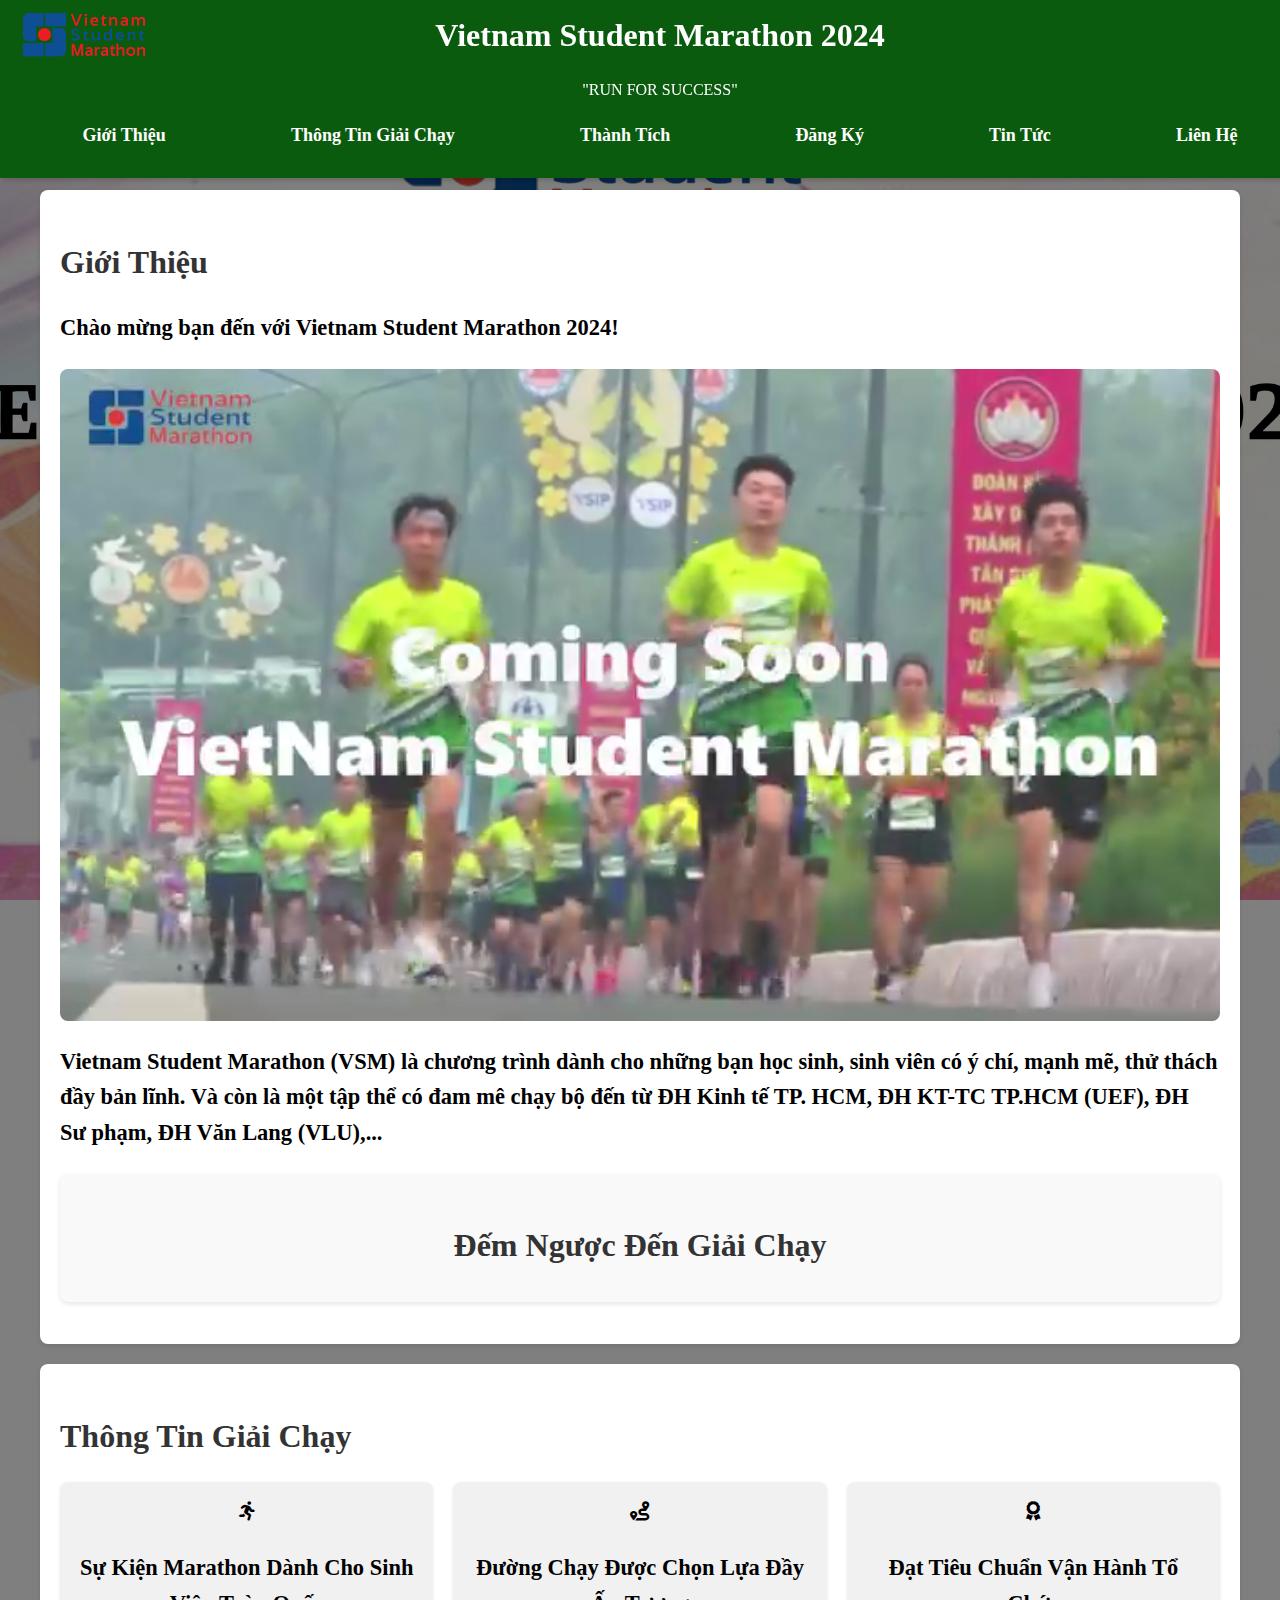
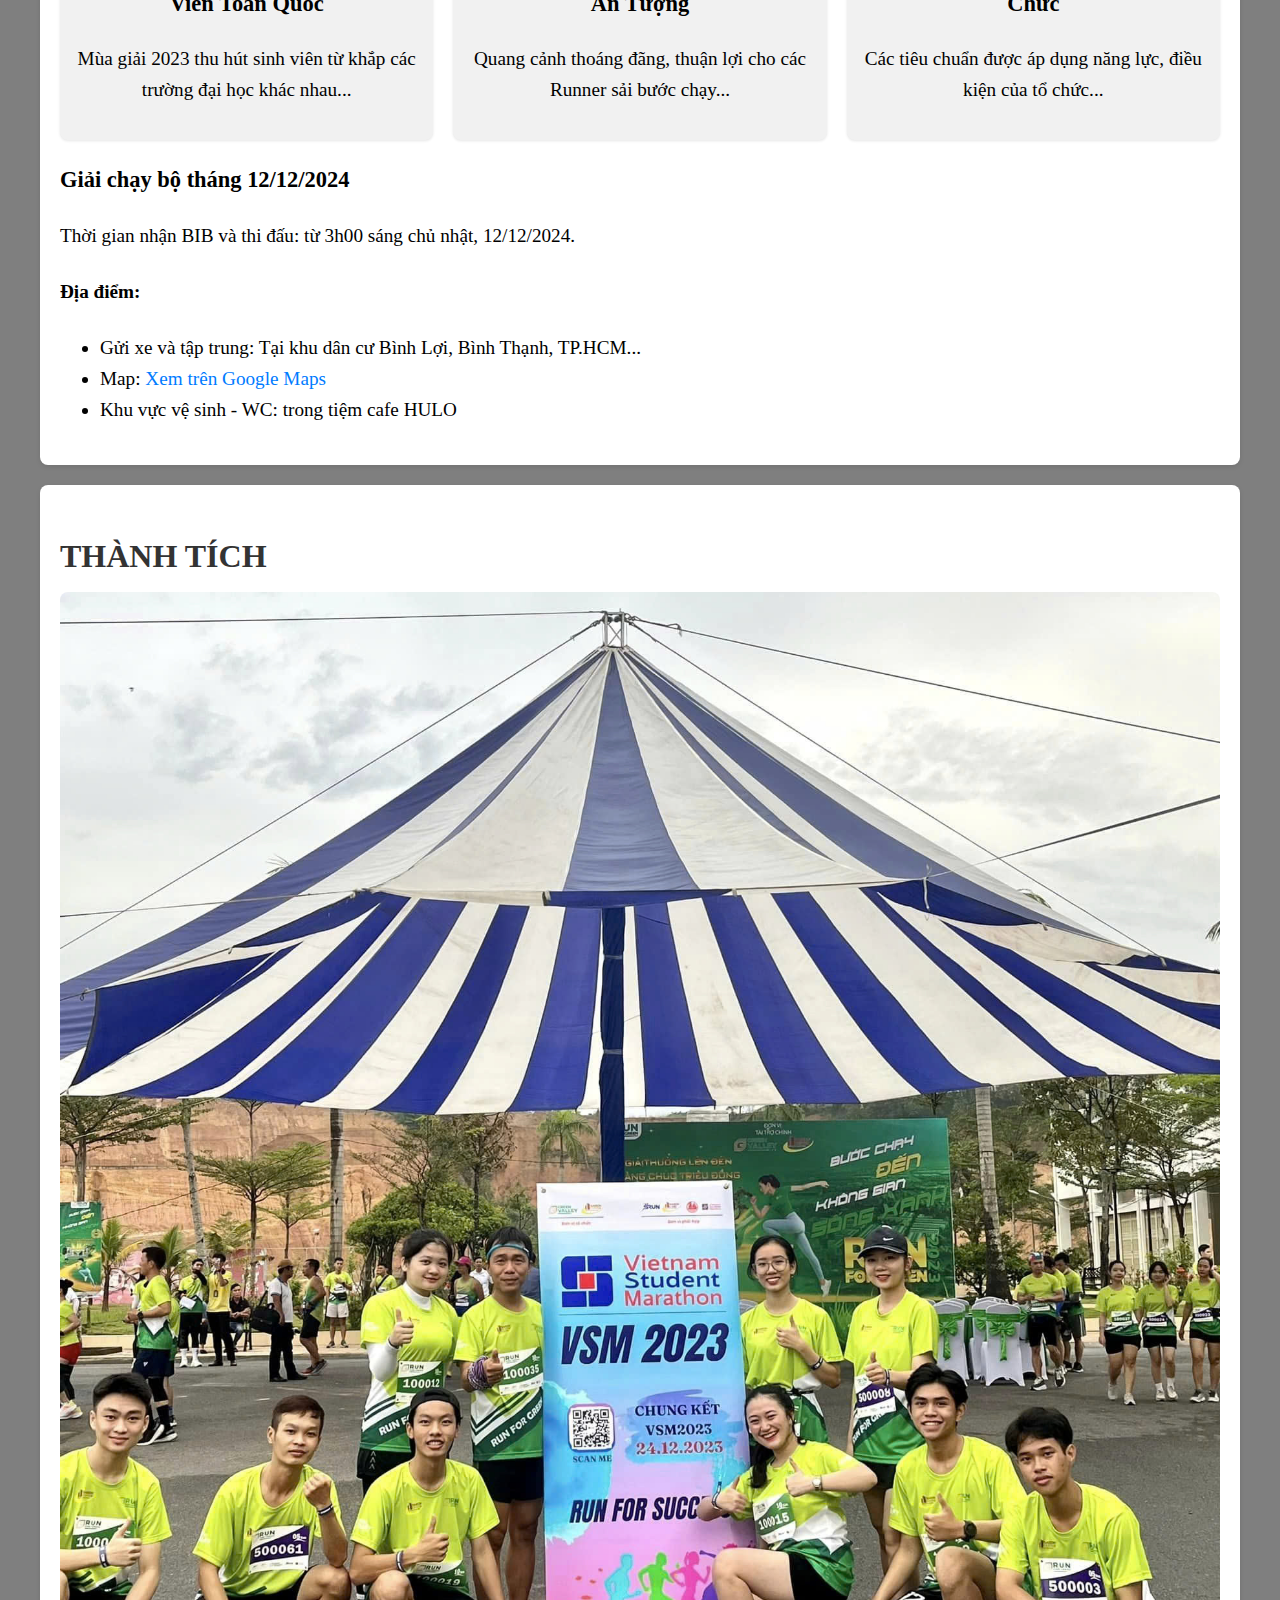
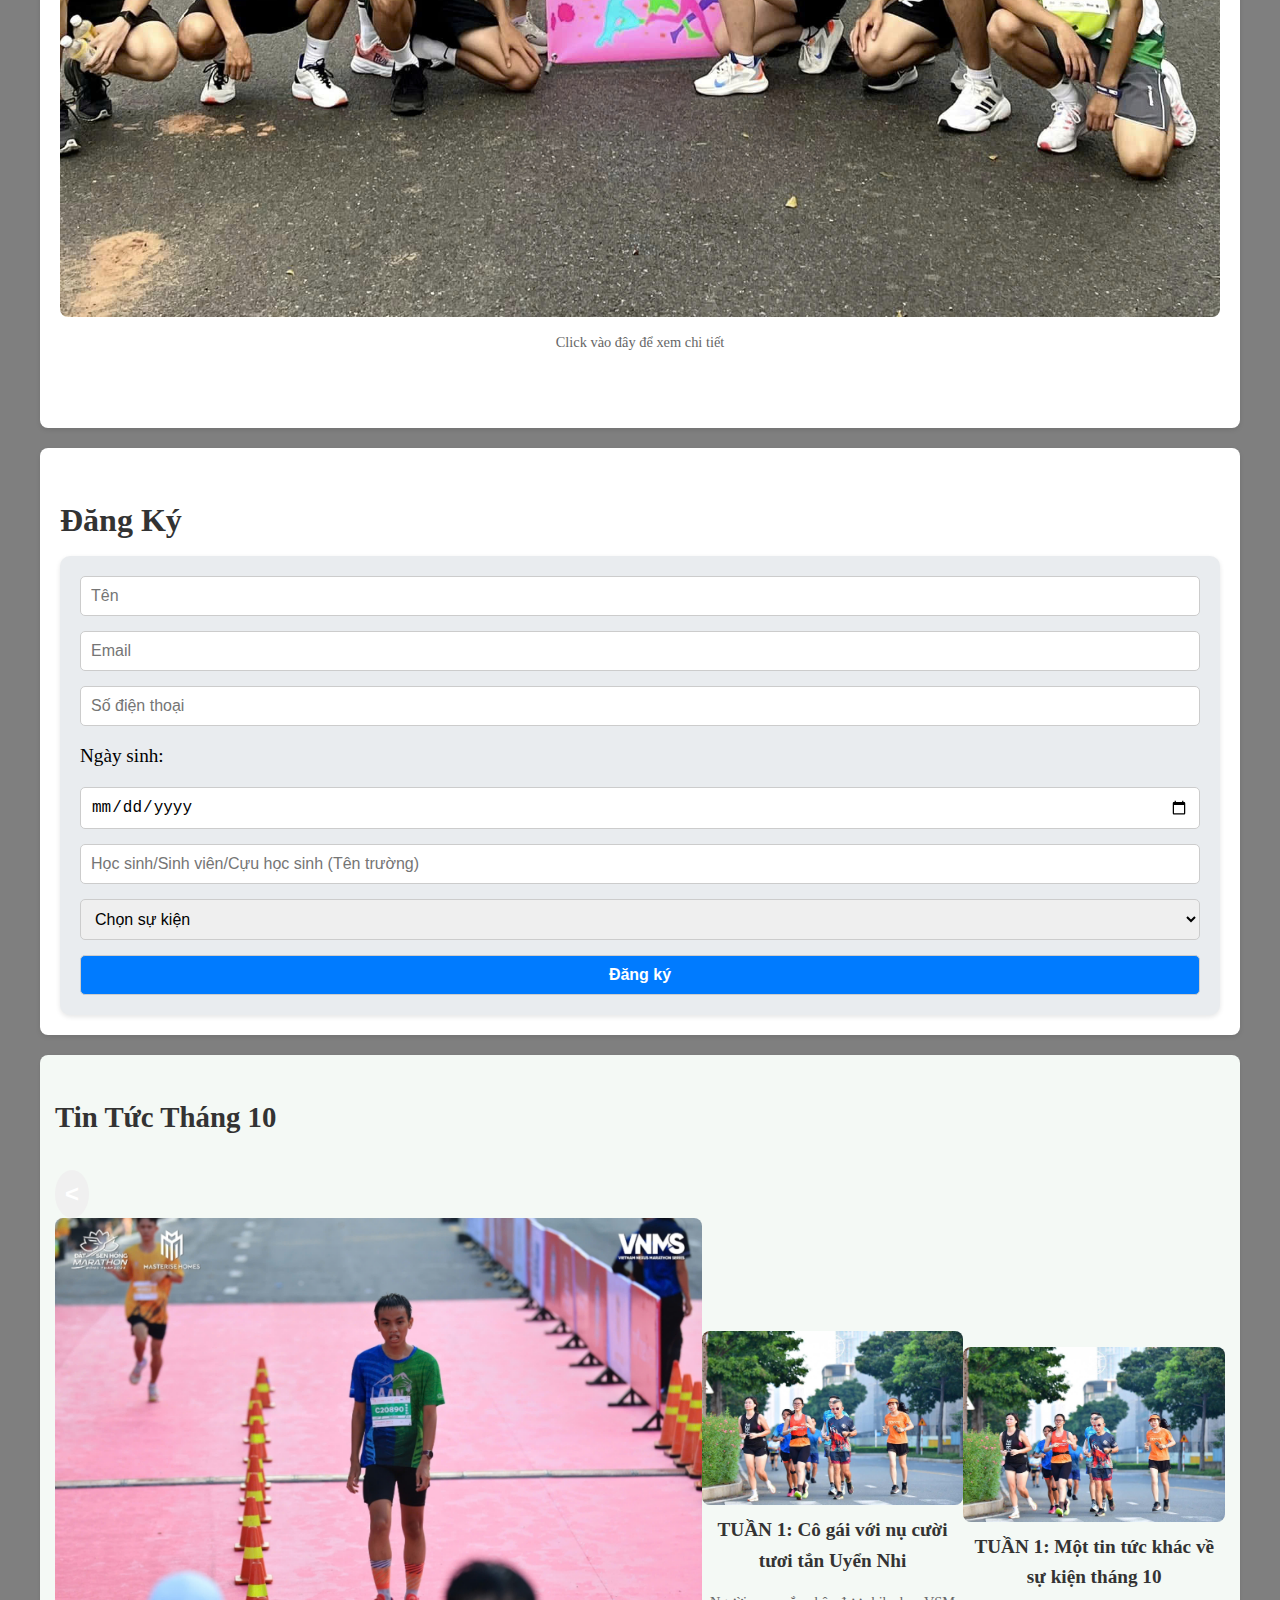
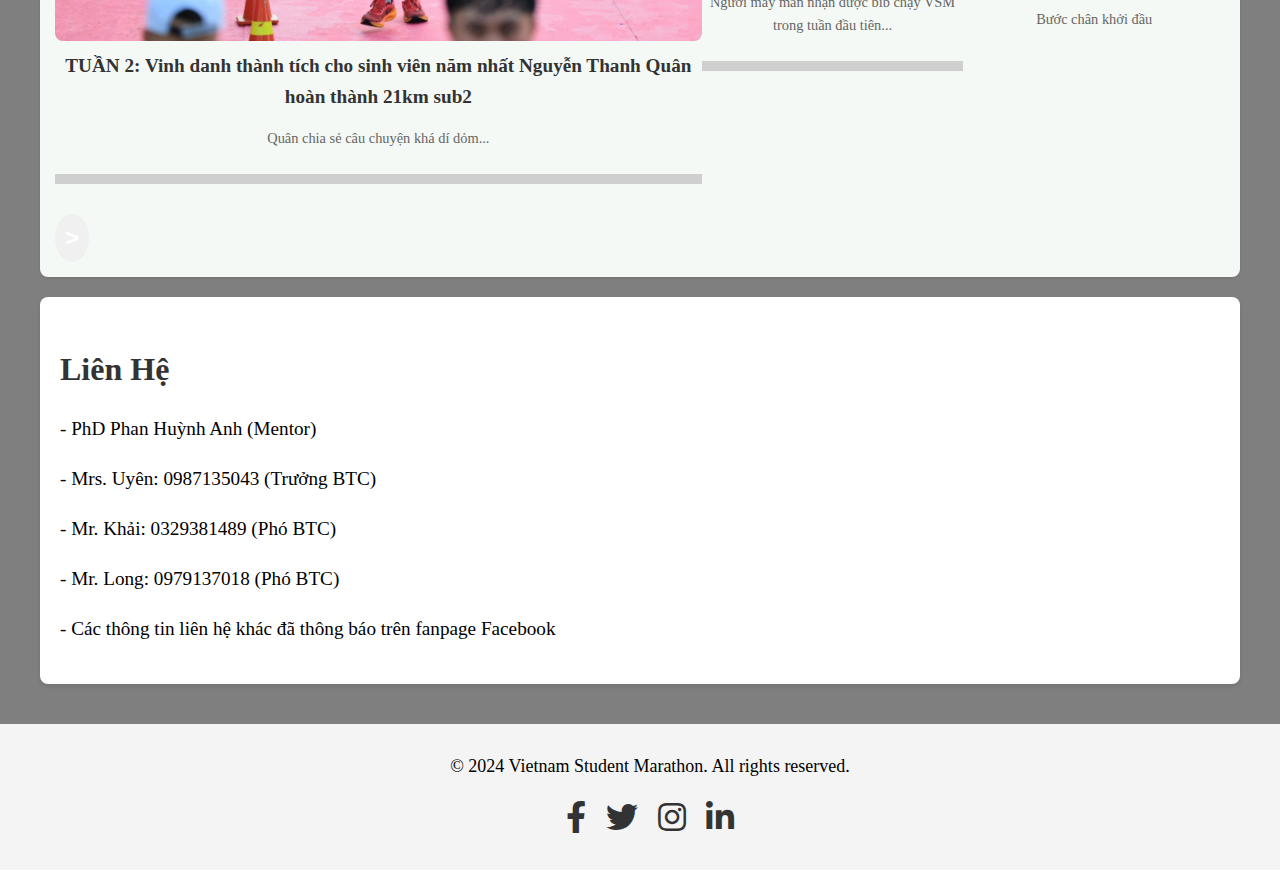
<file: index.html>
<!DOCTYPE html>
<html lang="vi">
<head>
    <meta charset="UTF-8">
    <meta name="viewport" content="width=device-width, initial-scale=1.0">
    <link rel="stylesheet" href="styles.css">
    <link rel="stylesheet" href="https://cdnjs.cloudflare.com/ajax/libs/font-awesome/6.0.0-beta3/css/all.min.css">
    <link rel="stylesheet" href="https://cdnjs.cloudflare.com/ajax/libs/font-awesome/5.15.4/css/all.min.css">
    <title>Vietnam Student Marathon 2024</title>
</head>     
<body>
    <!-- Header -->
    <header>
        <div class="header-content">
            <img src="Images/Logo VSM_No Background (1).png" alt="VSM Logo" class="logo" onclick="window.location.href='#gioi-thieu'">
            <div class="title-content">
                <h1>Vietnam Student Marathon 2024</h1>
                <p>"RUN FOR SUCCESS"</p>
            </div>
        </div>
    
        <nav>
            <ul>
                <li><a href="#gioi-thieu">Giới Thiệu</a></li>
                <li><a href="#thong-tin">Thông Tin Giải Chạy</a></li>
                <li><a href="#thanh-tich">Thành Tích</a></li>
                <li><a href="#dang-ky">Đăng Ký</a></li>
                <li><a href="#tin-tuc">Tin Tức</a></li>
                <li><a href="#lien-he">Liên Hệ</a></li>
            </ul>
        </nav>
    </header>

    <!-- Main Content -->
    <main>
        <!-- Giới Thiệu Section -->
        <section id="gioi-thieu">
            <h2>Giới Thiệu</h2>
            <h3>Chào mừng bạn đến với Vietnam Student Marathon 2024!</p>
            <!-- Video Section -->
            <div class="video-container">
                <h4>Demo Video</h3>
                <video class="intro-video" controls autoplay muted loop>
                    <source src="Images/VSM 2023.mp4" type="video/mp4">
                    Your browser does not support the video tag.
                </video>
            </div>
            <p>Vietnam Student Marathon (VSM) là chương trình dành cho những bạn học sinh, sinh viên có ý chí, mạnh mẽ, thử thách đầy bản lĩnh. Và còn là một tập thể có đam mê chạy bộ đến từ ĐH Kinh tế TP. HCM, ĐH KT-TC TP.HCM (UEF), ĐH Sư phạm, ĐH Văn Lang (VLU),...</p>

            <!-- Đếm Ngược Section -->
            <section id="dem-ngược">
                <h2>Đếm Ngược Đến Giải Chạy</h2>
                <div id="countdown" style="font-size: 24px; font-weight: bold;"></div>
            </section>
        </section>

        <!-- Thông Tin Giải Chạy Section -->
        <section id="thong-tin">
            <h2>Thông Tin Giải Chạy</h2>
            <div class="columns">
                <div class="column">
                    <i class="fas fa-running"></i>
                    <h3>Sự Kiện Marathon Dành Cho Sinh Viên Toàn Quốc</h3>
                    <p>Mùa giải 2023 thu hút sinh viên từ khắp các trường đại học khác nhau...</p>
                </div>
                <div class="column">
                    <i class="fas fa-route"></i>
                    <h3>Đường Chạy Được Chọn Lựa Đầy Ấn Tượng</h3>
                    <p>Quang cảnh thoáng đãng, thuận lợi cho các Runner sải bước chạy...</p>
                </div>
                <div class="column">
                    <i class="fas fa-award"></i>
                    <h3>Đạt Tiêu Chuẩn Vận Hành Tổ Chức</h3>
                    <p>Các tiêu chuẩn được áp dụng năng lực, điều kiện của tổ chức...</p>
                </div>
            </div>
            <h3>Giải chạy bộ tháng 12/12/2024</h3>
            <p>Thời gian nhận BIB và thi đấu: từ 3h00 sáng chủ nhật, 12/12/2024.</p>
            <h4>Địa điểm:</h4>
            <ul>
                <li>Gửi xe và tập trung: Tại khu dân cư Bình Lợi, Bình Thạnh, TP.HCM...</li>
                <li>Map: <a href="https://maps.app.goo.gl/hHY79DLJFryxRdkB9" target="_blank">Xem trên Google Maps</a></li>
                <li>Khu vực vệ sinh - WC: trong tiệm cafe HULO</li>
            </ul>
        </section>

        <!-- Thành Tích Section -->
        <section id="thanh-tich">
            <h2>THÀNH TÍCH</h2>
            <div class="news-container">
                <div class="news-item">
                    <a href="thanhtich.html" target="_blank">
                        <img src="Images/giải vsm khởi động.jpg" alt="Uyên Lã chạy cùng chị Nhi">
                        <p>Click vào đây để xem chi tiết</p>
                    </a>
                </div>
            </div>
        </section>

        <!-- Đăng Ký Section -->
        <section id="dang-ky">
            <h2>Đăng Ký</h2>
            <form id="registration-form" method="POST" action="submit_registration.php">
                <input type="text" id="name" placeholder="Tên" required>
                <input type="email" id="email" placeholder="Email" required>
                <input type="text" id="phone" placeholder="Số điện thoại" required>
                <label for="birthdate">Ngày sinh:</label>
                <input type="date" id="birthdate" required>
                <input type="text" id="school" placeholder="Học sinh/Sinh viên/Cựu học sinh (Tên trường)" required>
                <select id="event" required>
                    <option value="">Chọn sự kiện</option>
                    <option value="Giải chạy bộ sinh viên 12/12/2024">Giải chạy bộ sinh viên 12/12/2024</option>
                </select>
                <button type="submit" aria-label="Gửi đăng ký">Đăng ký</button>

            </form>
        </section>
<!--Tin tức -->
        <section id="tin-tuc">
            <h2>Tin Tức Tháng 10</h2>
            <div class="news-container">
                <button class="arrow left-arrow" id="left-arrow">&lt;</button> <!-- Left Arrow -->
                <div class="news-carousel">
                    <div class="news-item">
                        <a href="Tin 2.html" target="_blank">
                            <img src="Images/Em Quân hoàn thành 21km sub2.jpg" alt="Hình ảnh thử nghiệm">
                            <h3>TUẦN 2: Vinh danh thành tích cho sinh viên năm nhất Nguyễn Thanh Quân hoàn thành 21km sub2</h3>
                            <p>Quân chia sẻ câu chuyện khá dí dỏm...</p>
                        </a>
                    </div>
                    <div class="news-item">
                        <a href="Tin 1.html" target="_blank">
                            <img src="Images/Chị Nhi chạy cùng Uyên Lã.jpg" alt="Uyên Lã chạy cùng chị Nhi">
                            <h3>TUẦN 1: Cô gái với nụ cười tươi tắn Uyển Nhi</h3>
                            <p>Người may mắn nhận được bib chạy VSM trong tuần đầu tiên...</p>
                        </a>
                    </div>
                    <div class="news-item">
                        <a href="Tin 1 .html" target="_blank">
                            <img src="Images/Chị Nhi chạy cùng Uyên Lã.jpg" alt="Uyên Lã chạy cùng chị Nhi">
                            <h3>TUẦN 1: Một tin tức khác về sự kiện tháng 10</h3>
                            <p>Bước chân khởi đầu</p>
                        </a>
                    </div>
                </div>
                <button class="arrow right-arrow" id="right-arrow">&gt;</button> <!-- Right Arrow -->
            </div>
        </section>
        




        <!-- Liên Hệ Section -->
        <section id="lien-he">
            <h2>Liên Hệ</h2>
            <p>- PhD Phan Huỳnh Anh (Mentor)</p>
            <p>- Mrs. Uyên: 0987135043 (Trưởng BTC)</p>
            <p>- Mr. Khải: 0329381489 (Phó BTC)</p>
            <p>- Mr. Long: 0979137018 (Phó BTC)</p>
            <p>- Các thông tin liên hệ khác đã thông báo trên fanpage Facebook</p>
        </section>
    </main>

    <!-- Footer -->
    <footer>
        <p>&copy; 2024 Vietnam Student Marathon. All rights reserved.</p>
        <div class="social">
            <a href="https://web.facebook.com/vietnamstudentmarathon" target="_blank"><i class="fab fa-facebook-f"></i></a>
            <a href="https://x.com/home" target="_blank"><i class="fab fa-twitter"></i></a>
            <a href="https://instagram.com" target="_blank"><i class="fab fa-instagram"></i></a>
            <a href="https://linkedin.com" target="_blank"><i class="fab fa-linkedin-in"></i></a>
        </div>
        
    </footer>

    <script>
        // Đoạn mã JavaScript cho tính năng sticky của header
        window.onscroll = function() {stickyHeader()};

        var header = document.querySelector("header");
        var sticky = header.offsetTop;

        function stickyHeader() {
            if (window.pageYOffset > sticky) {
                header.classList.add("sticky");
            } else {
                header.classList.remove("sticky");
            }
        }

        // Countdown timer
        var countdownDate = new Date("December 12, 2024 03:00:00").getTime();

        var countdownFunction = setInterval(function() {
            var now = new Date().getTime();
            var timeleft = countdownDate - now;

            var days = Math.floor(timeleft / (1000 * 60 * 60 * 24));
            var hours = Math.floor((timeleft % (1000 * 60 * 60 * 24)) / (1000 * 60 * 60));
            var minutes = Math.floor((timeleft % (1000 * 60 * 60)) / (1000 * 60));
            var seconds = Math.floor((timeleft % (1000 * 60)) / 1000);

            document.getElementById("countdown").innerHTML = days + " ngày " + hours + " giờ " 
            + minutes + " phút " + seconds + " giây ";

            if (timeleft < 0) {
                clearInterval(countdownFunction);
                document.getElementById("countdown").innerHTML = "Hết giờ";
            }
        }, 1000);
        let currentIndex = 0;
const slides = document.querySelectorAll('.carousel-slide');
const totalSlides = slides.length;

function showSlide(index) {
    slides.forEach((slide, i) => {
        slide.classList.toggle('active', i === index);
    });
}

document.querySelector('.carousel-button.left').addEventListener('click', () => {
    currentIndex = (currentIndex === 0) ? totalSlides - 1 : currentIndex - 1;
    showSlide(currentIndex);
});

document.querySelector('.carousel-button.right').addEventListener('click', () => {
    currentIndex = (currentIndex === totalSlides - 1) ? 0 : currentIndex + 1;
    showSlide(currentIndex);
});

    </script>
</body>
</html>
</file>
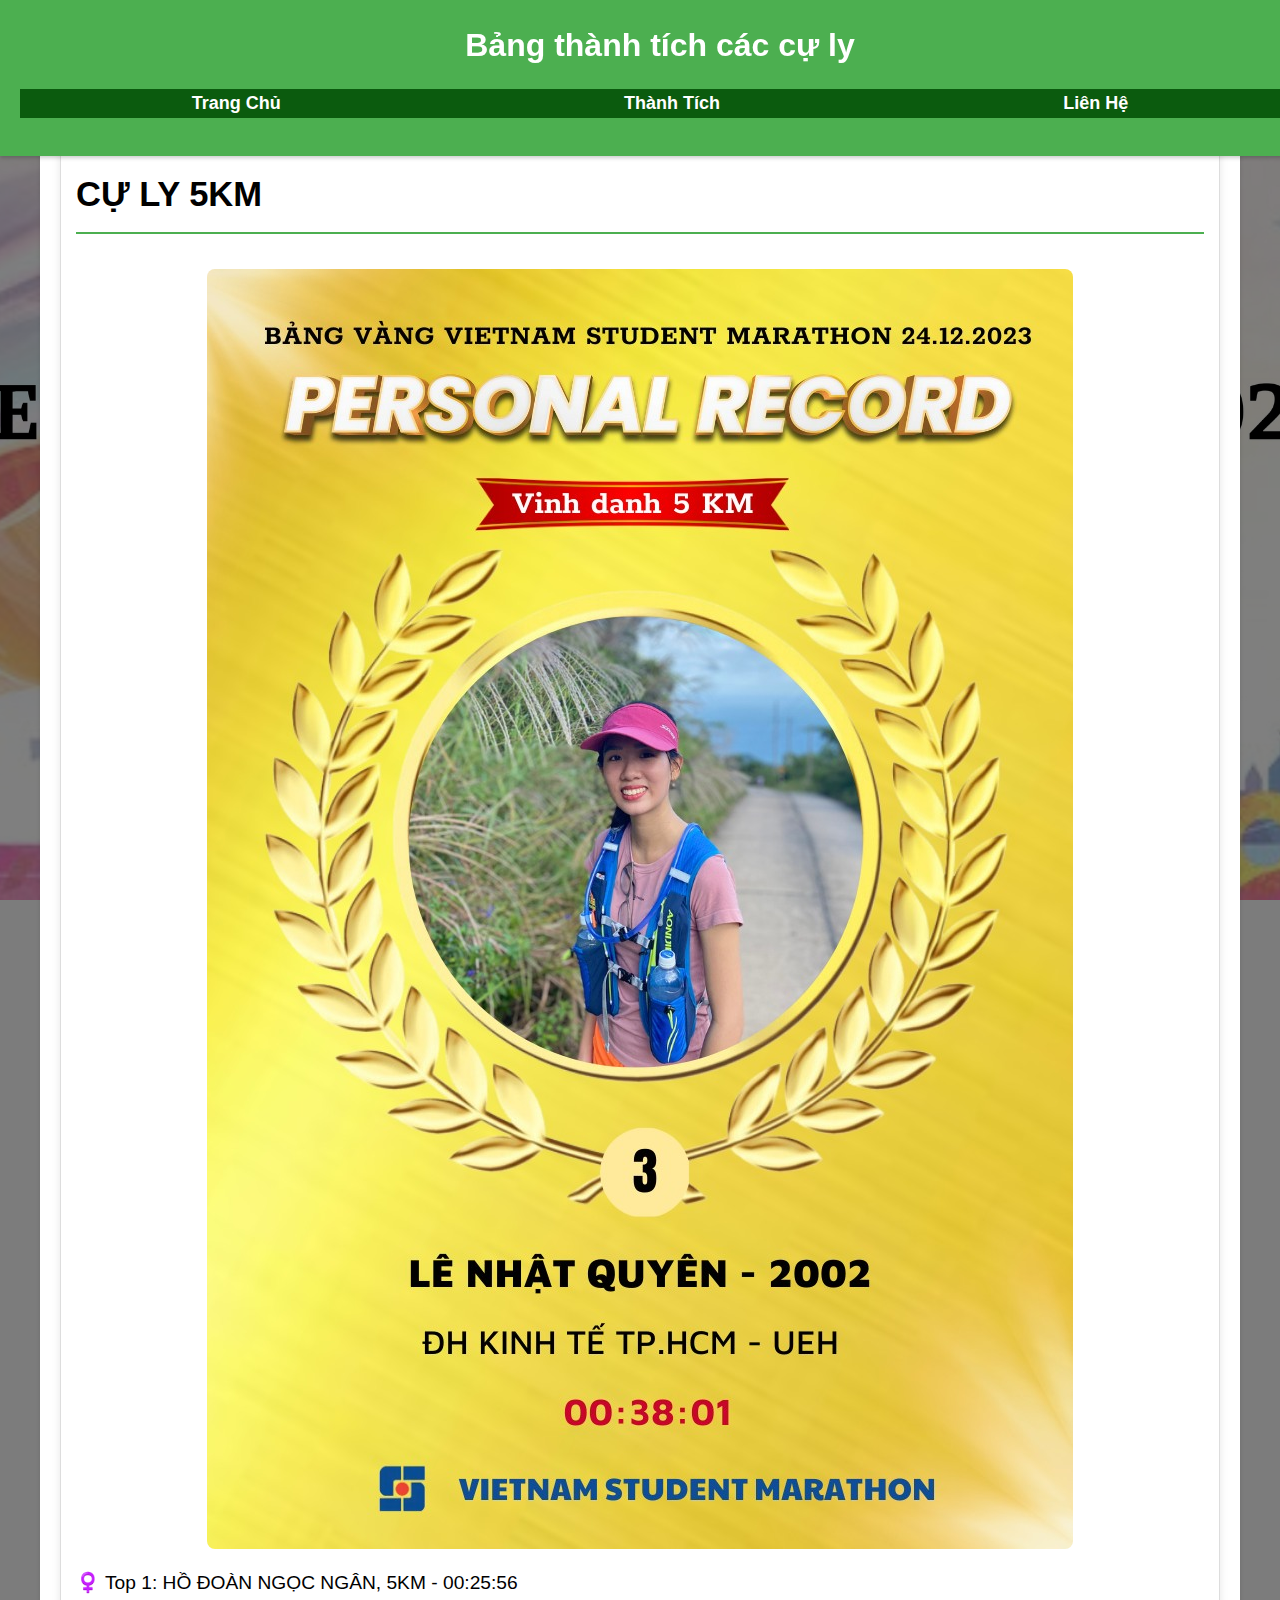
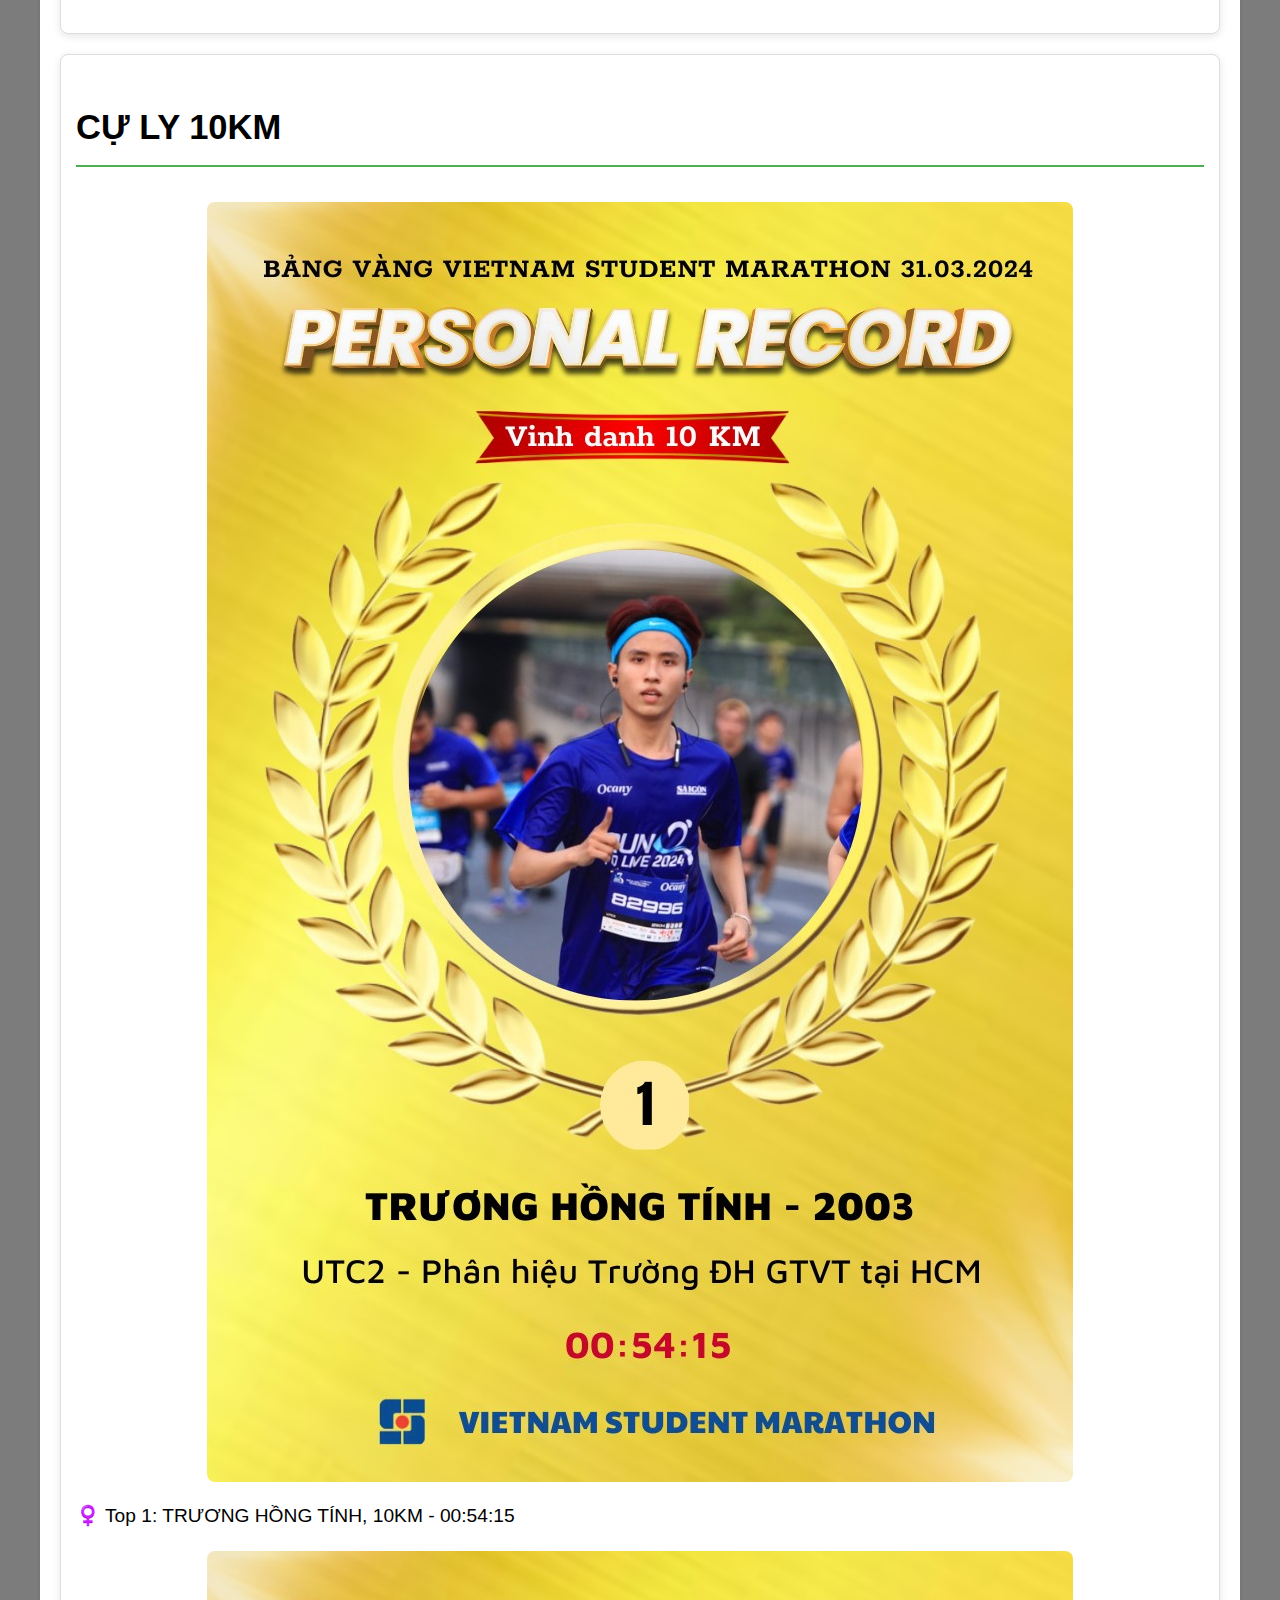
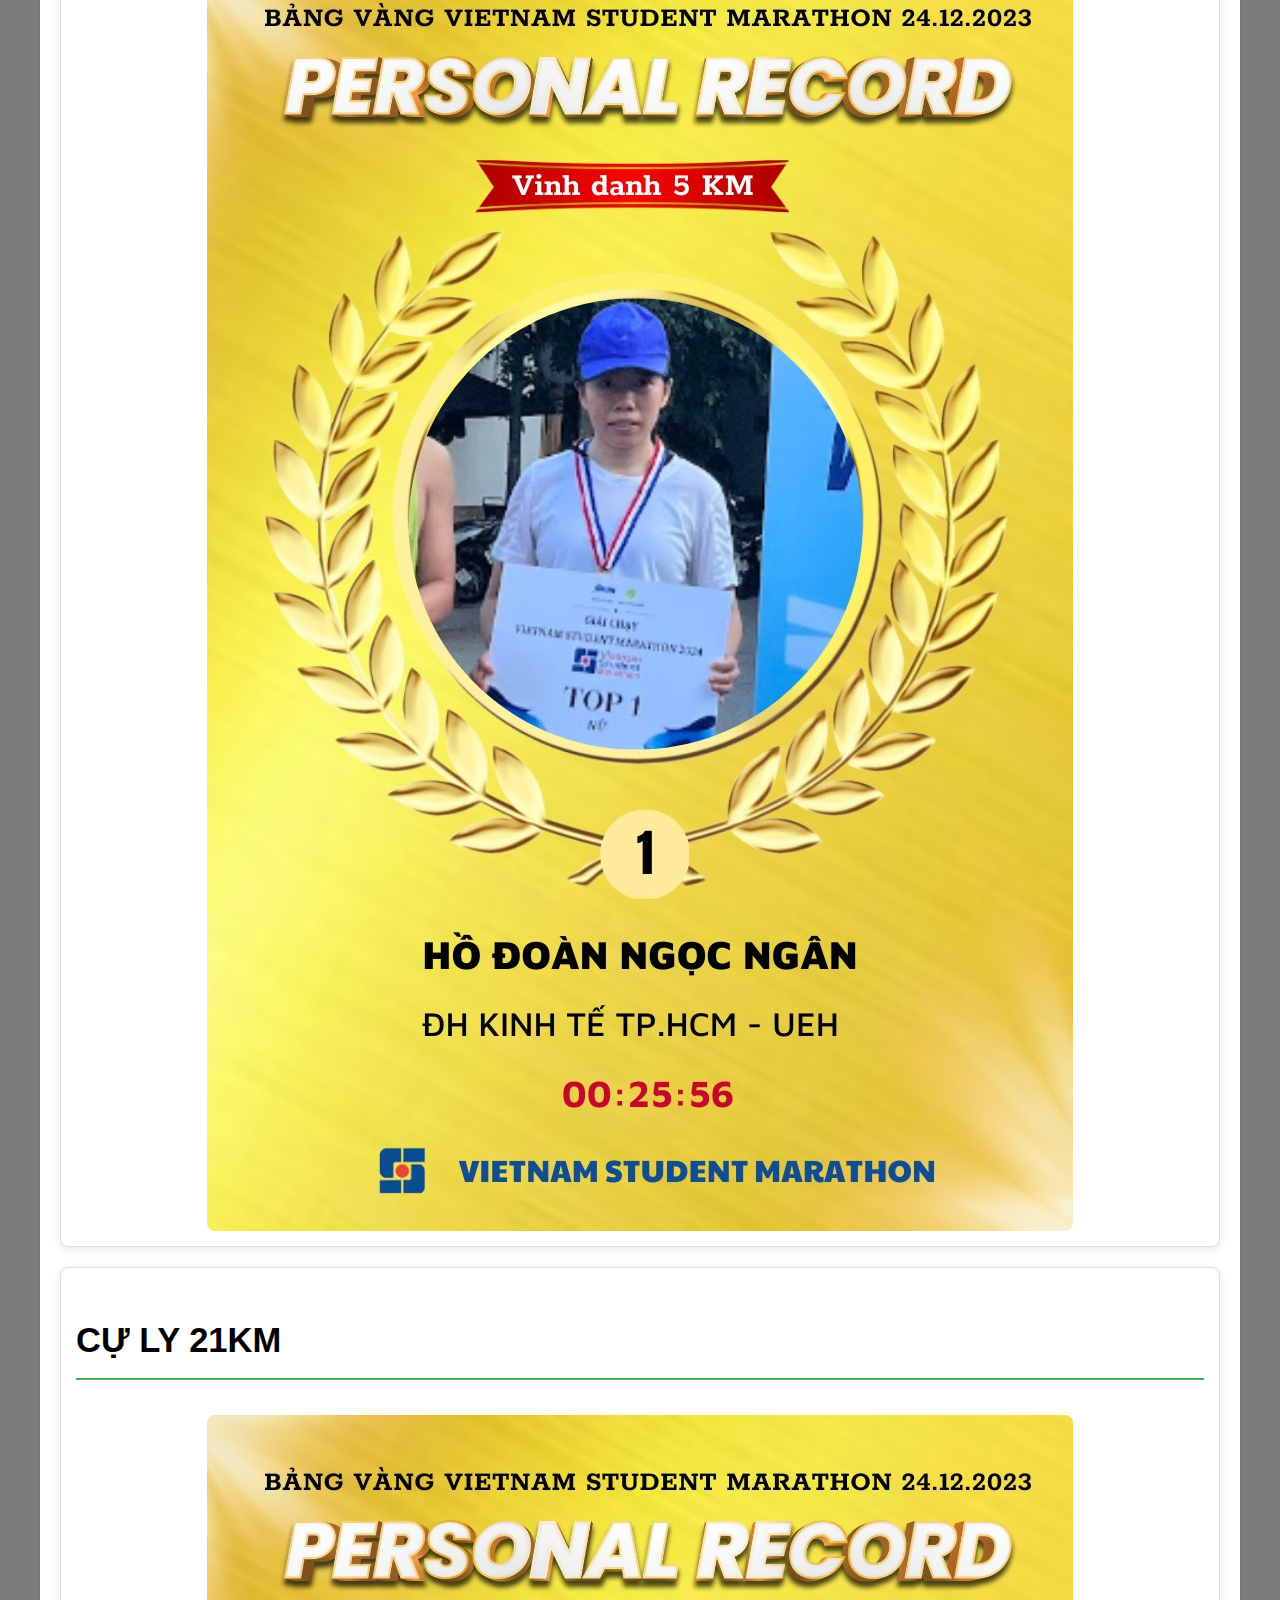
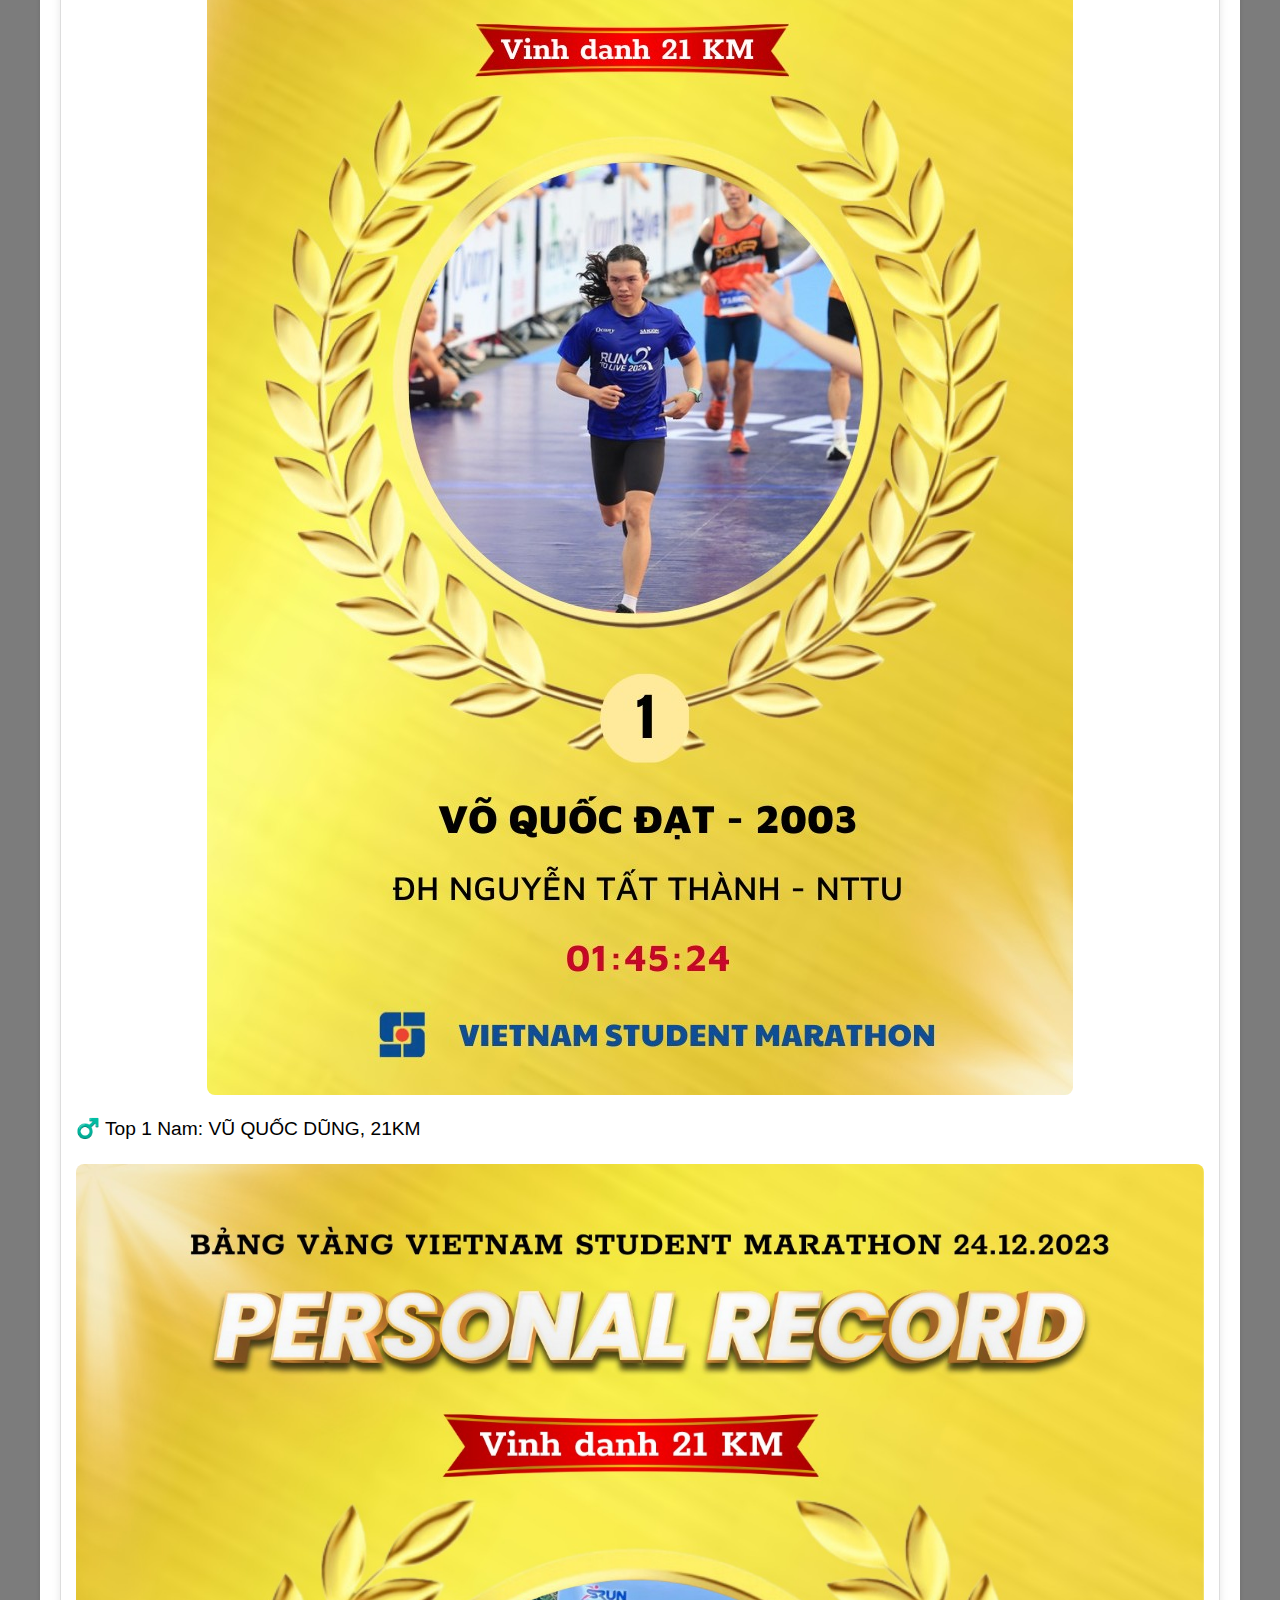
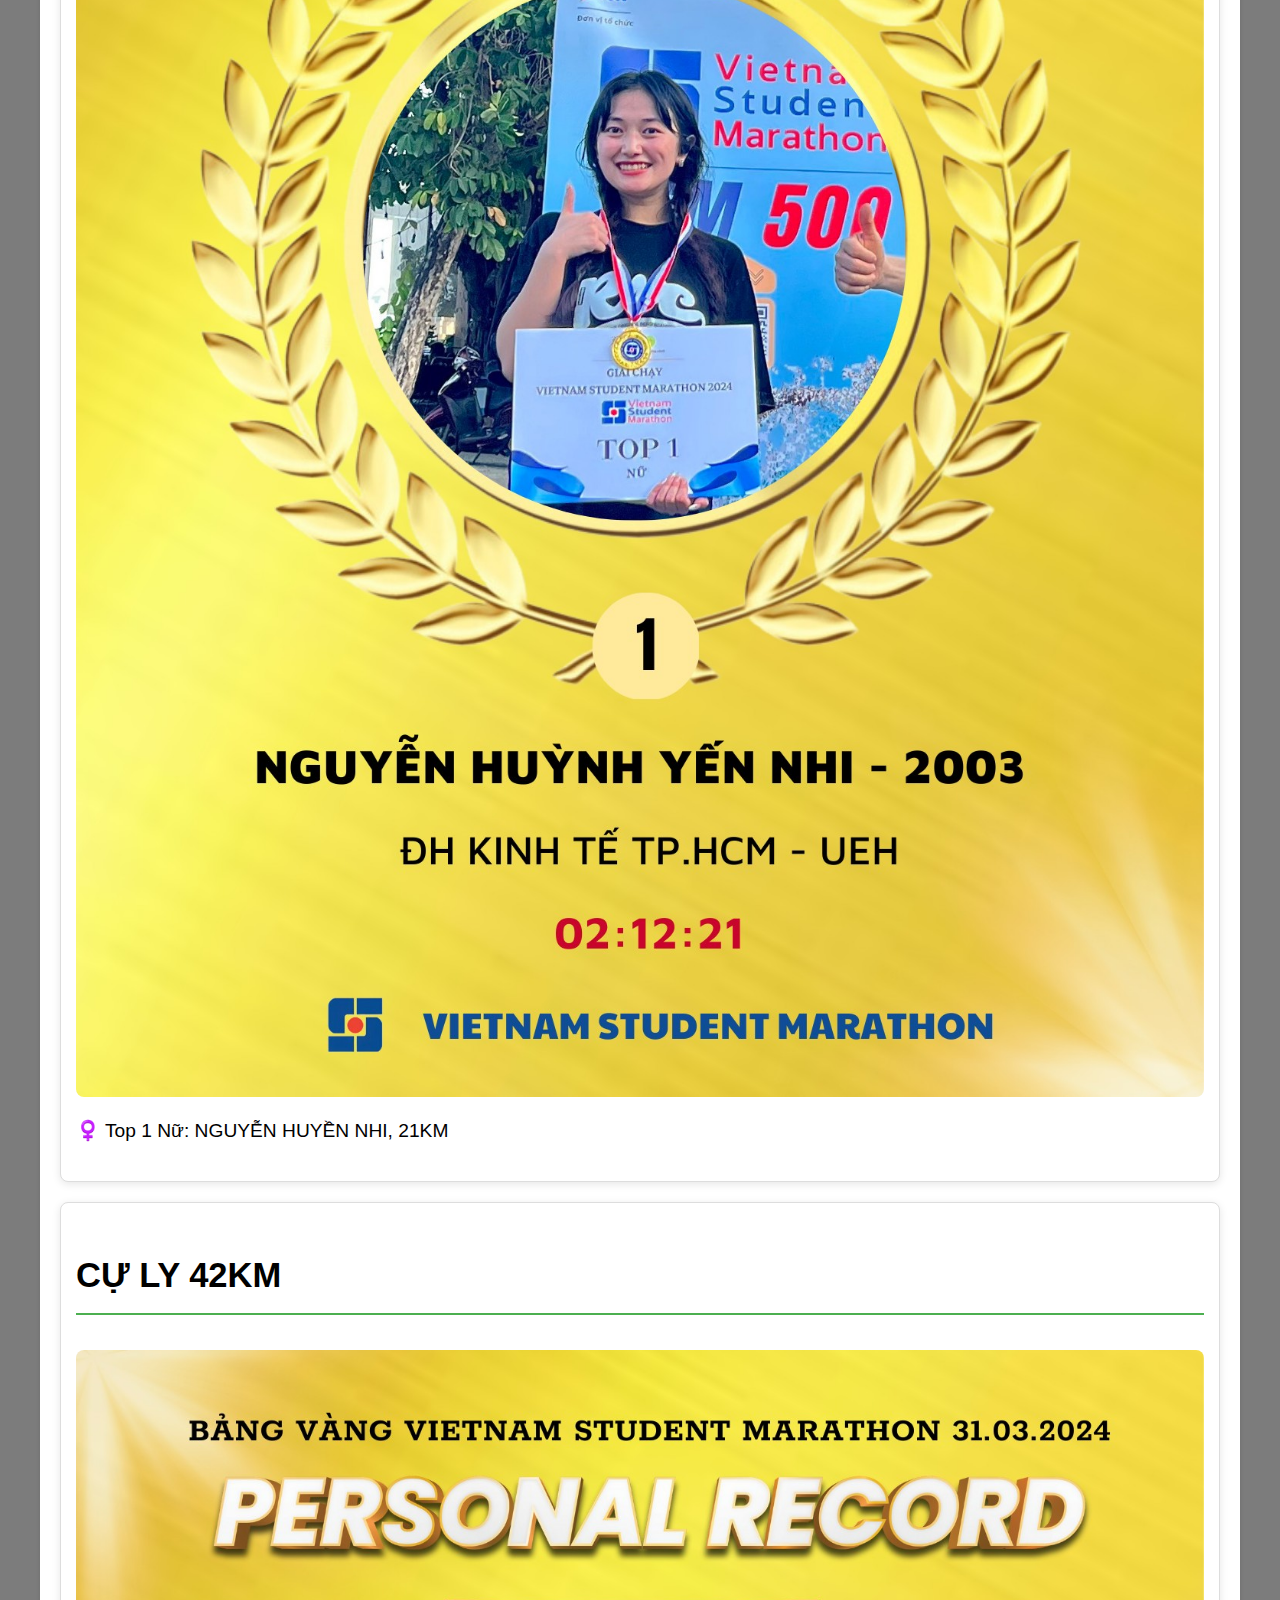
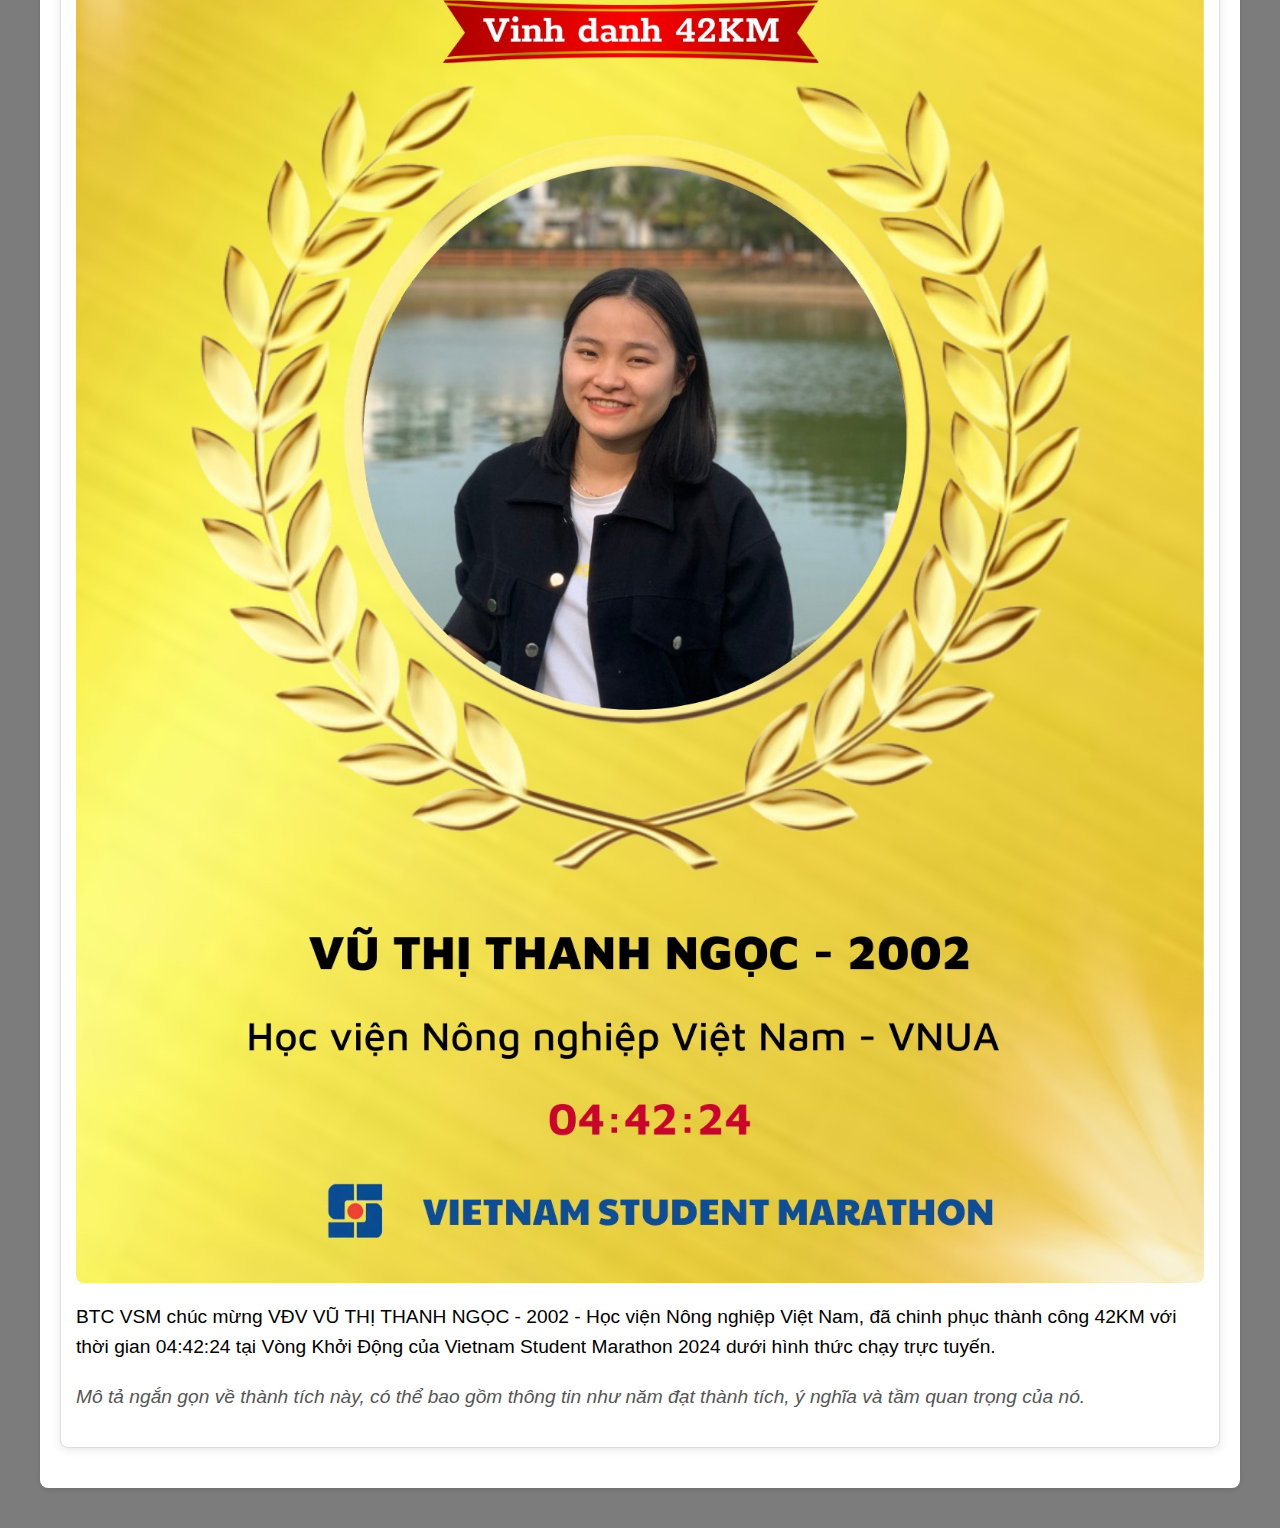
<file: thanhtich.html>
<!DOCTYPE html>
<html lang="vi">
<head>
    <meta charset="UTF-8">
    <meta name="viewport" content="width=device-width, initial-scale=1.0">
    <title>THÀNH TÍCH</title>
    <link rel="stylesheet" href="styles.css">
    <link rel="stylesheet" href="thanhtich.css">
</head>
<body>
    <header>
        <h1>Bảng thành tích các cự ly</h1>
        <nav>
            <ul>
                <li><a href="index.html">Trang Chủ</a></li>
                <li><a href="thanhtich.html" class="active">Thành Tích</a></li>
                <li><a href="section id=lien-he">Liên Hệ</a></li>
            </ul>
        </nav>
    </header>
    <main>
        <article>
            <section id="thanh-tich">
                <h2>Thành Tích Nổi Bật từ Năm 2023</h2>

                <!-- Cự ly 5KM -->
                <div class="thanh-tich-item">
                    <h3>CỰ LY 5KM</h3>
                    <div class="thanh-tich-content">
                        <img src="Images/LNQ 5km.jpg" alt="Thành Tích 5KM" class="image-thanh-tich">
                        <p>♀️ Top 1: HỒ ĐOÀN NGỌC NGÂN, 5KM - 00:25:56</p>
                    </div>
                </div>

                <!-- Cự ly 10KM -->
                <div class="thanh-tich-item">
                    <h3>CỰ LY 10KM</h3>
                    <div class="thanh-tich-content">
                        <img src="Images/THT 10km.jpg" alt="Thành Tích 10KM" class="image-thanh-tich">
                        <p>♀️ Top 1: TRƯƠNG HỒNG TÍNH, 10KM - 00:54:15</p>
                        <img src="Images/Nữ top 1 10km.jpg" alt="Thành Tích Nữ Top 1 10KM" class="image-thanh-tich">
                    </div>
                </div>

                <!-- Cự ly 21KM -->
                <div class="thanh-tich-item">
                    <h3>CỰ LY 21KM</h3>
                    <div class="thanh-tich-content">
                        <img src="Images/VQD 21KM NAM TOP 1.jpg" alt="Thành Tích Nam Top 1 21KM" class="image-thanh-tich">
                        <p>♂️ Top 1 Nam: VŨ QUỐC DŨNG, 21KM</p>
                        <img src="Images/NHYN 21KM TOP 1.jpg" alt="Thành Tích Nữ Top 1 21KM" class="image-thanh-tich">
                        <p>♀️ Top 1 Nữ: NGUYỄN HUYỀN NHI, 21KM</p>
                    </div>
                </div>

                <!-- Cự ly 42KM -->
                <div class="thanh-tich-item">
                    <h3>CỰ LY 42KM</h3>
                    <div class="thanh-tich-content">
                        <img src="Images/VTTN.jpg" alt="Thành Tích 42KM" class="image-thanh-tich">
                        <p>BTC VSM chúc mừng VĐV VŨ THỊ THANH NGỌC - 2002 - Học viện Nông nghiệp Việt Nam, đã chinh phục thành công 42KM với thời gian 04:42:24 tại Vòng Khởi Động của Vietnam Student Marathon 2024 dưới hình thức chạy trực tuyến.</p>
                        <p class="thanh-tich-description">Mô tả ngắn gọn về thành tích này, có thể bao gồm thông tin như năm đạt thành tích, ý nghĩa và tầm quan trọng của nó.</p>
                    </div>
                </div>

            </section>
        </article>
    </main>
</body>
</html>
</file>
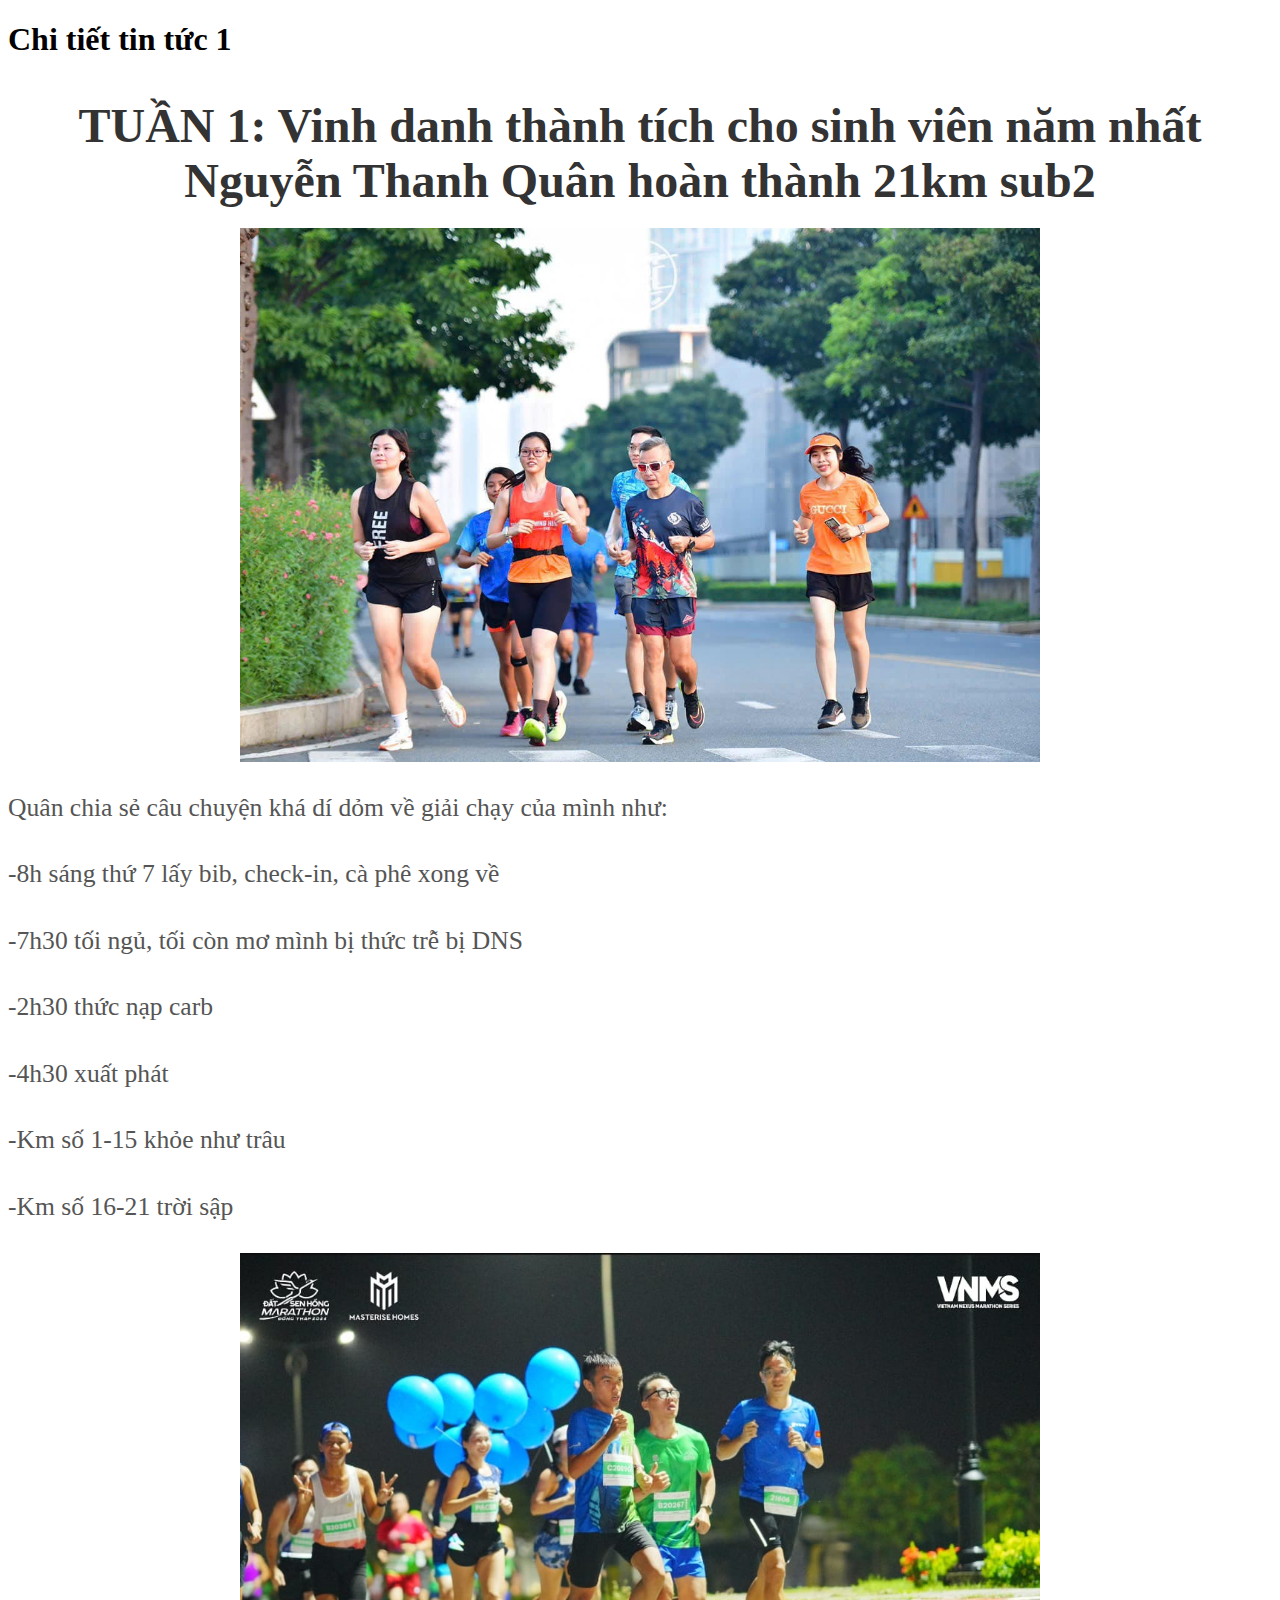
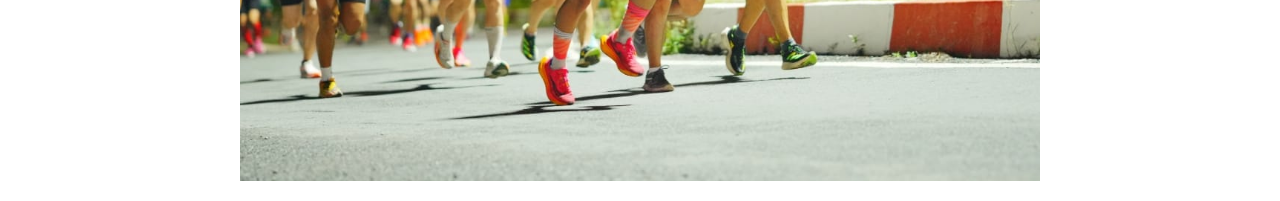
<file: Tin 1 .html>
<!DOCTYPE html>
<html lang="vi">
<head>
    <meta charset="UTF-8">
    <meta name="viewport" content="width=device-width, initial-scale=1.0">
    <title>Chi tiết tin tức 1</title>
    <link rel="stylesheet" href="tintuc.css">  <!-- Đảm bảo file CSS đã kết nối đúng -->
</head>
<body>
    <header>
        <h1>Chi tiết tin tức 1</h1>
    </header>
    <main>
        <article>
            <h2 class="news-title">TUẦN 1: Vinh danh thành tích cho sinh viên năm nhất Nguyễn Thanh Quân hoàn thành 21km sub2</h2>
            <img src="Images/Chị Nhi chạy cùng Uyên Lã.jpg" alt="Ảnh hai chị em" class="news-image">
            <p class="news-text">Quân chia sẻ câu chuyện khá dí dỏm về giải chạy của mình như:</p>
            <ul class="news-list">
                <p>-8h sáng thứ 7 lấy bib, check-in, cà phê xong về</br>
                <p>-7h30 tối ngủ, tối còn mơ mình bị thức trễ bị DNS</br>
                <p>-2h30 thức nạp carb</br>
                <p>-4h30 xuất phát</br>
                <p>-Km số 1-15 khỏe như trâu</br>
                <p>-Km số 16-21 trời sập</br>
            </ul>
            <img src="Images/Em Quân trên đường chạy.jpg" alt="Em Quân trên đường chạy" class="news-image">
        </article>
    </main>
</body>
</html>
</file>
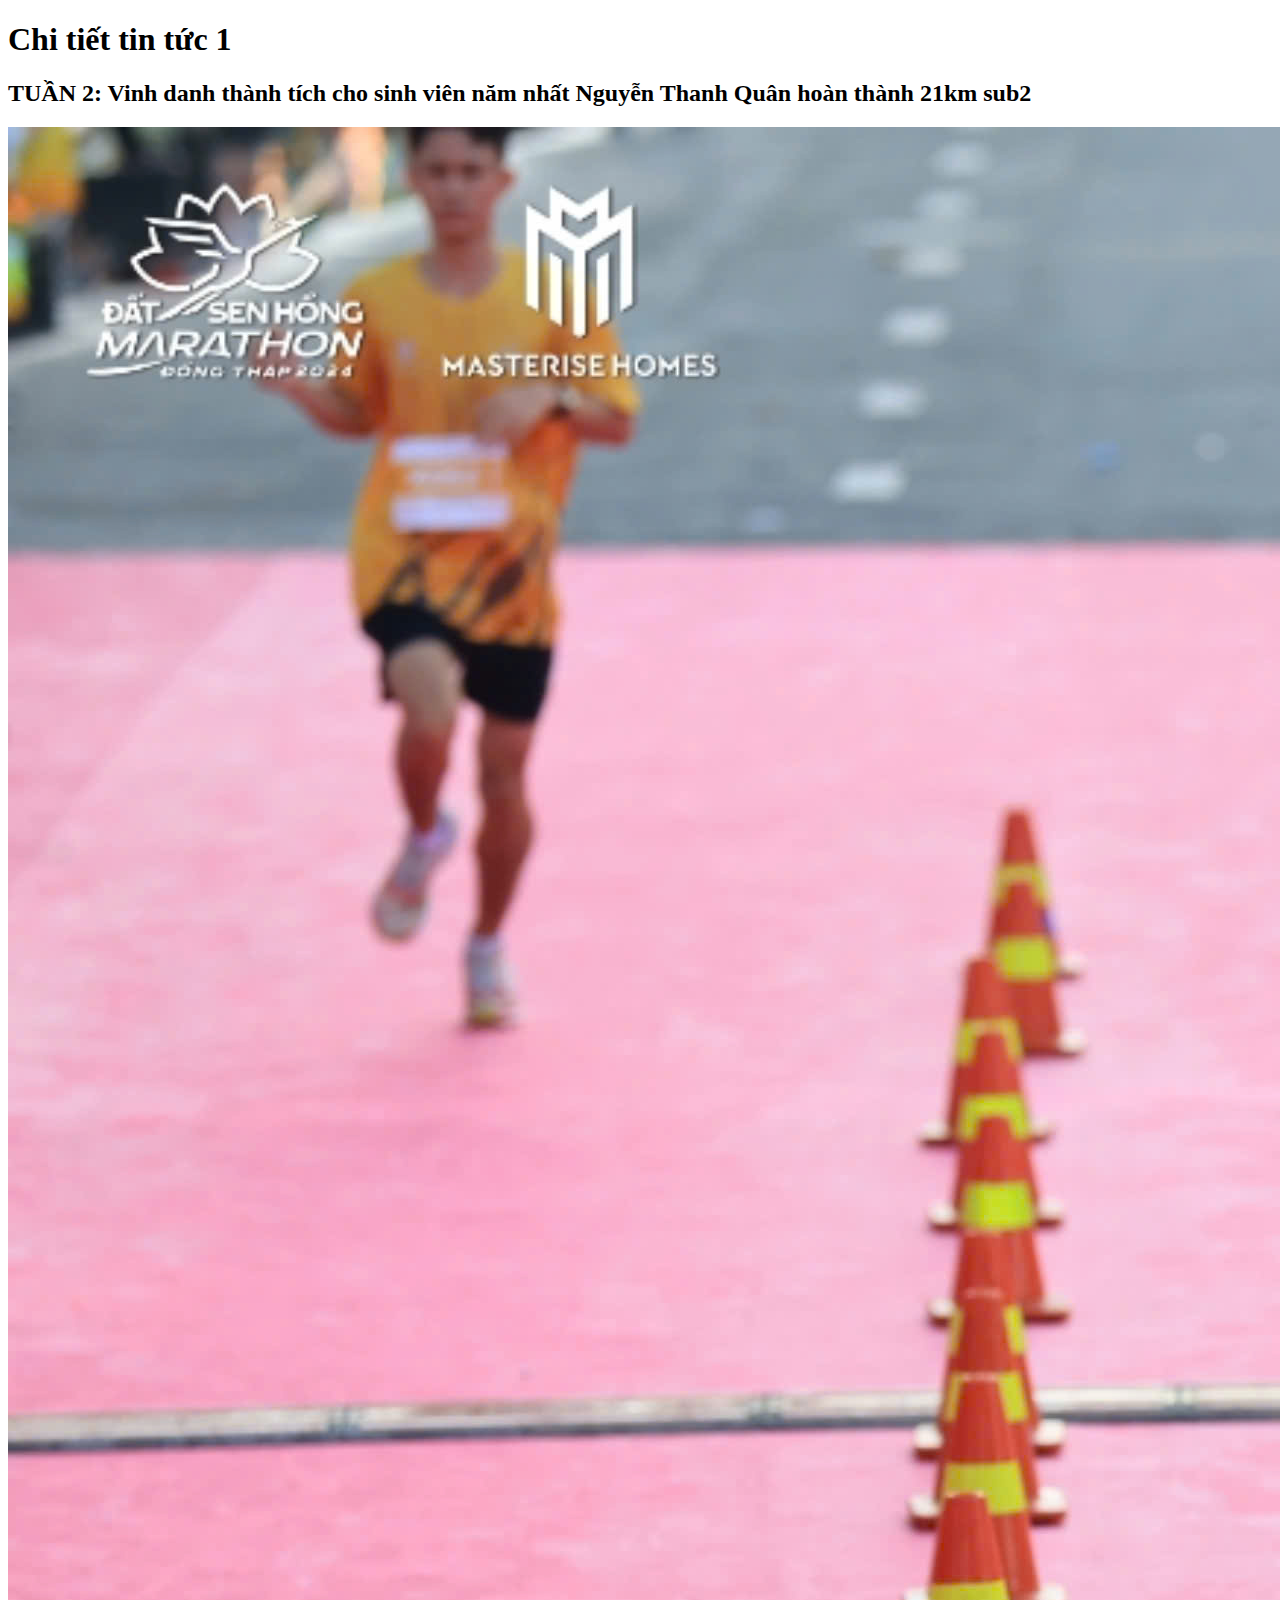
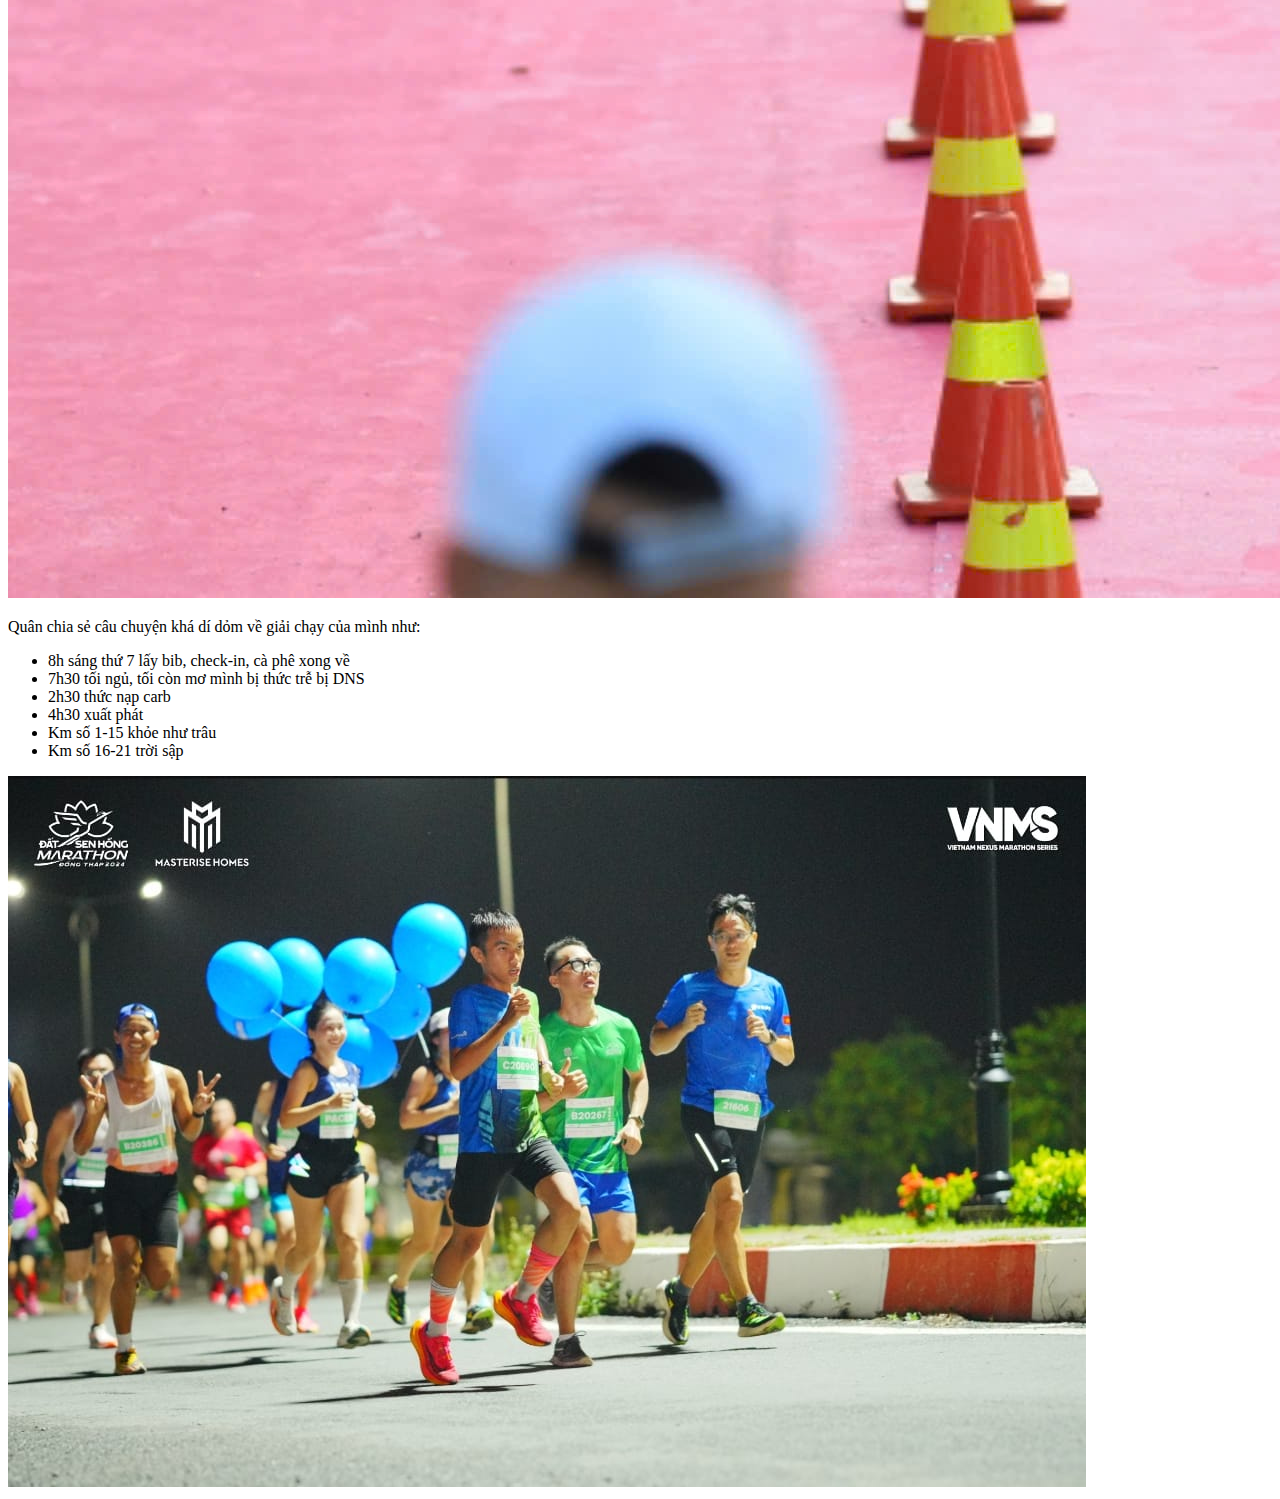
<file: Tin 2 .html>
<!DOCTYPE html>
<html lang="vi">
<head>
    <meta charset="UTF-8">
    <meta name="viewport" content="width=device-width, initial-scale=1.0">
    <title>Chi tiết tin tức 1</title>
    <link rel="stylesheet" href="tintuc.css">
</head>
<body>
    <header>
        <h1>Chi tiết tin tức 1</h1>
    </header>
    <main>
        <article>
            <h2>TUẦN 2: Vinh danh thành tích cho sinh viên năm nhất Nguyễn Thanh Quân hoàn thành 21km sub2</h2>
            <img src="Images/Em Quân hoàn thành 21km sub2.jpg" alt="Em Quân hoàn thành 21km sub2">
            <p>Quân chia sẻ câu chuyện khá dí dỏm về giải chạy của mình như:</p>
            <ul>
                <li>8h sáng thứ 7 lấy bib, check-in, cà phê xong về</li>
                <li>7h30 tối ngủ, tối còn mơ mình bị thức trễ bị DNS</li>
                <li>2h30 thức nạp carb</li>
                <li>4h30 xuất phát</li>
                <li>Km số 1-15 khỏe như trâu</li>
                <li>Km số 16-21 trời sập</li>
            </ul>
            <img src="Images/Em Quân trên đường chạy.jpg" alt="Em Quân trên đường chạy">
        </article>
    </main>
</body>
</html>
</file>
<file: styles.css>
/* Body chính */
body {
    font-family: 'Times New Roman', Times, serif;
    line-height: 1.6;
    margin: 0;
    padding: 0;
    background: url('Images/vsm logo 2.jpg') no-repeat center center fixed;
    background-size: cover;
    position: relative;
    font-size: 18px;
}
body::before {
    content: "";
    position: absolute;
    top: 0;
    left: 0;
    right: 0;
    bottom: 0;
    background: rgba(0, 0, 0, 0.5); /* Overlay to make text more readable */
    z-index: -1;
}

/* Header */
header {
    background: hsl(122, 78%, 20%);
    color: white;
    padding: 10px 20px; /* Thêm padding ngang để tránh logo tràn */
    text-align: center;
    width: 100%;
    position: fixed;
    top: 0;
    left: 0;
    z-index: 1000;
    box-shadow: 0 2px 5px rgba(0, 0, 0, 0.2);
}
header h1 {
    margin: 0;
    font-size: 2rem;
}
header p {
    font-size: 1rem;
}

/* Logo trong header */
header .logo {
    position: absolute;
    left: 10px; /* Khoảng cách từ bên trái để logo không bị tràn */
    top: 20%; /* Căn giữa theo chiều dọc */
    transform: translateY(-50%); /* Căn giữa theo chiều dọc */
    max-width: 150px; /* Giới hạn kích thước logo */
    height: auto; /* Đảm bảo tỷ lệ khung hình của logo */
}

/* Responsive chỉnh lại vị trí logo */
@media (max-width: 768px) {
    header .logo {
        max-width: 80px; /* Giảm kích thước logo trên màn hình nhỏ */
        left: 10px; /* Giảm khoảng cách từ cạnh trái */
    }
}


/* Giới thiệu Section */
#gioi-thieu {
    margin-top: 170px; /* Tăng khoảng cách giữa header và phần giới thiệu */
    padding: 20px; /* Optional padding for content */
}

/* Video container styles */
.video-container {
    margin-top: 20px; /* Space above the video container */
}

/* Thanh điều hướng (nav) */
nav {
    margin: 5px 0; /* Tăng khoảng cách dưới để tránh che mất nội dung */
    position: sticky; /* Đặt menu điều hướng ở vị trí sticky */
    top: 0; /* Để nó dính ở đầu trang */
    background-color: hsl(122, 78%, 20%); /* Màu nền cho nav */
    z-index: 10; /* Để nav nằm trên các phần tử khác khi cuộn */
}
nav ul {
    list-style: none; /* Không hiển thị dấu chấm trước mỗi mục */
    padding: 0; /* Xóa padding mặc định */
    display: flex; /* Hiển thị các mục trong hàng ngang */
    justify-content: space-around; /* Căn đều các mục trong menu */
    width: 100%; /* Chiều rộng 100% */
}
nav ul li {
    margin: 0; /* Không cần khoảng cách giữa các mục */
}
nav a {
    color: white; /* Màu chữ cho các liên kết */
    text-decoration: none; /* Xóa gạch chân */
    font-weight: bold; /* Đậm chữ */
    padding: 10px 15px; /* Padding cho các mục */
    border-radius: 5px; /* Bo góc cho các mục */
    transition: background-color 0.3s; /* Hiệu ứng chuyển màu nền */
}
nav a:hover {
    background-color: #0056b3; /* Màu nền khi hover */
}

/* Nội dung chính */
main {
    width: 100%;
    max-width: 1200px; /* Chiều rộng tối đa cho nội dung */
    margin: 0 auto; /* Căn giữa nội dung */
    padding: 20px; /* Padding cho nội dung */
    font-size: 1.2rem; /* Kích thước chữ cho nội dung chính */
}

/* Các phần nội dung (section) */
section {
    background: white; /* Màu nền cho các phần */
    padding: 20px; /* Padding cho các phần */
    margin-bottom: 20px; /* Khoảng cách dưới */
    border-radius: 8px; /* Bo góc cho các phần */
    box-shadow: 0 2px 5px rgba(0, 0, 0, 0.1); /* Bóng cho các phần */
}
section h2 {
    color: #333; /* Màu chữ cho tiêu đề phần */
    margin-bottom: 10px; /* Khoảng cách dưới tiêu đề */
    font-size: 2rem; /* Kích thước chữ cho tiêu đề phần */
}

/* Phong cách cho video container */
.video-container {
    position: relative; 
    overflow: hidden; 
    width: 100%; 
    max-width: 100%; 
    height: 0; 
    padding-bottom: 56.25%; /* Tỉ lệ 16:9 cho video */
}

.intro-video {
    position: absolute; 
    top: 0; 
    left: 0; 
    width: 100%; 
    height: 100%; 
    border-radius: 8px; 
    object-fit: cover; /* Giữ tỷ lệ khung hình */
}

/* Phong cách cho tiêu đề video */
.video-title {
    position: absolute;
    top: 10px; /* Vị trí cách trên */
    left: 50%;
    transform: translateX(-50%); /* Căn giữa theo chiều ngang */
    font-size: 24px; /* Kích thước chữ lớn hơn */
    color: white; /* Màu chữ */
    text-shadow: 2px 2px 4px rgba(0, 0, 0, 0.6); /* Đổ bóng cho chữ */
}

/* Phong cách cho mô tả video với hiệu ứng lửa */
.fire-text {
    position: absolute; 
    bottom: 20px; 
    left: 50%;
    transform: translateX(-50%);
    font-size: 32px;
    color: #FFA500; /* Bright orange for better visibility */
    text-shadow: 0 0 5px rgba(255, 255, 0, 0.8), 0 0 10px rgba(255, 0, 0, 0.8); /* Added yellow shadow */
    animation: fireEffect 1s infinite alternate;
}



/* Phong cách cho mô tả video */
.video-description {
    margin-top: 15px; /* Khoảng cách giữa video và mô tả */
    font-size: 16px; /* Kích thước chữ */
    color: #333; /* Màu chữ */
    text-align: center; /* Căn giữa chữ mô tả */
}


/* Phong cách cho form đăng ký */
form {
    display: flex; /* Sử dụng flexbox */
    flex-direction: column; /* Đặt chiều dọc */
    gap: 15px; /* Khoảng cách giữa các phần tử */
    background-color: #e9ecef; /* Màu nền cho form */
    padding: 20px; /* Padding cho form */
    border-radius: 10px; /* Bo góc cho form */
    box-shadow: 0 2px 5px rgba(0, 0, 0, 0.1); /* Bóng cho form */
}
input, select, button {
    padding: 10px; /* Padding cho các trường */
    border: 1px solid #ccc; /* Đường viền cho các trường */
    border-radius: 5px; /* Bo góc cho các trường */
    font-size: 1rem; /* Kích thước chữ cho các trường */
    transition: border-color 0.3s, box-shadow 0.3s; /* Hiệu ứng chuyển đổi */
}
input:focus, select:focus {
    outline: none; /* Xóa đường viền khi chọn */
    border-color: #007bff; /* Đổi màu viền khi chọn */
    box-shadow: 0 0 5px rgba(0, 123, 255, 0.5); /* Bóng cho các trường khi chọn */
}
button {
    background-color: #007bff; /* Màu nền cho nút */
    color: white; /* Màu chữ cho nút */
    font-weight: bold; /* Đậm chữ cho nút */
    cursor: pointer; /* Thay đổi con trỏ khi hover */
    transition: background-color 0.3s; /* Hiệu ứng chuyển màu nền */
}
button:hover {
    background-color: #0056b3; /* Màu nền khi hover */
}

/* Phong cách cho các liên kết */
a {
    color: #007bff; /* Màu chữ cho liên kết */
    text-decoration: none; /* Xóa gạch chân */
}
a:hover {
    text-decoration: underline; /* Gạch chân khi hover */
}

/* Bố cục ba cột */
.columns {
    display: flex; /* Sử dụng flexbox */
    justify-content: space-between; /* Căn đều giữa các cột */
    gap: 20px; /* Khoảng cách giữa các cột */
    margin: 20px 0; /* Khoảng cách trên và dưới */
}
.column {
    flex: 1; /* Chiều rộng cột tự động */
    padding: 15px; /* Padding cho cột */
    background: #f1f1f1; /* Màu nền cho cột */
    border-radius: 8px; /* Bo góc cho cột */
    box-shadow: 0 1px 3px rgba(0, 0, 0, 0.1); /* Bóng cho cột */
    text-align: center; /* Căn giữa nội dung trong cột */
    transition: transform 0.3s, box-shadow 0.3s; /* Hiệu ứng chuyển đổi */
}
.column:hover {
    transform: scale(1.02); /* Tăng kích thước cột khi hover */
    box-shadow: 0 4px 10px rgba(0, 0, 0, 0.2); /* Tăng bóng cho cột khi hover */
}

/* Footer */
footer {
    text-align: center; /* Căn giữa nội dung trong footer */
    padding: 10px; /* Padding cho footer */
    background: #f4f4f4; /* Màu nền cho footer */
    position: relative; /* Vị trí tương đối cho footer */
    bottom: 0; /* Đặt footer ở dưới cùng */
    width: 100%; /* Chiều rộng 100% */
}

/* Responsive cho mobile */
@media (max-width: 768px) {
    nav ul {
        flex-direction: column; /* Đặt menu theo chiều dọc */
        align-items: center; /* Căn giữa các mục */
    }
    nav ul li {
        margin: 10px 0; /* Khoảng cách giữa các mục */
    }
    main {
        padding: 10px; /* Padding cho nội dung chính */
        font-size: 16px; /* Kích thước chữ cho nội dung chính */
    }
    form {
        gap: 10px; /* Khoảng cách giữa các phần tử trong form */
    }
    .columns {
        flex-direction: column; /* Đặt cột theo chiều dọc */
    }
}


#thanh-tich img {
    max-width: 100%; /* Đảm bảo ảnh không lớn hơn chiều rộng của phần chứa */
    height: auto; /* Đảm bảo tỉ lệ khung hình của ảnh */
    border-radius: 8px; /* Bo góc cho ảnh nếu cần */
    display: block; /* Ngăn chặn khoảng trắng bên dưới ảnh */
    margin: 0 auto; /* Căn giữa ảnh nếu cần */
}


/* Phần tin tức */
#tin-tuc {
    margin: 20px 0; /* Khoảng cách bên trên và dưới */
    background-color: rgb(244, 249, 245); /* Màu nền */
    padding: 15px; /* Khoảng cách bên trong */
    border-radius: 8px; /* Bo tròn góc */
    box-shadow: 0 1px 3px rgba(0, 0, 0, 0.1); /* Đổ bóng */
}

/* Tiêu đề tin tức */
#tin-tuc h2 {
    font-size: 1.8rem; /* Kích thước chữ cho tiêu đề */
    color: #333; /* Màu chữ */
    margin-bottom: 30px; /* Khoảng cách dưới tiêu đề */
}

/* Phong cách cho ảnh trong phần tin tức */
#tin-tuc img {
    max-width: 100%; /* Đảm bảo ảnh không lớn hơn chiều rộng của phần chứa */
    height: auto; /* Đảm bảo tỉ lệ khung hình của ảnh */
    border-radius: 8px; /* Bo góc cho ảnh nếu cần */
    display: block; /* Ngăn chặn khoảng trắng bên dưới ảnh */
    margin: 0 auto; /* Căn giữa ảnh nếu cần */
}

/* Mục tin tức */
.news-item {
    margin-bottom: 30px; /* Khoảng cách giữa các mục tin tức */
    border-bottom: 10px solid rgb(207, 207, 207); /* Đường viền dưới cho mục tin tức */
    padding-bottom: 10px; /* Padding dưới mục tin tức */
    text-align: center; /* Định dạng văn bản giữa */
    transition: transform 0.2s; /* Hiệu ứng chuyển động */
}

.news-item:last-child {
    border-bottom: none; /* Không hiển thị đường viền dưới cho mục cuối cùng */
}

/* Mô tả tin tức */
.news-description {
    font-size: 1rem; /* Kích thước chữ cho mô tả */
    color: #666; /* Màu chữ cho mô tả */
}

/* Định dạng cho phần carousel */
.news-carousel {
    display: flex; /* Sử dụng flexbox để định dạng các mục */
    align-items: center; /* Căn giữa theo chiều dọc */
    justify-content: center; /* Căn giữa theo chiều ngang */
    overflow: hidden; /* Ẩn phần bên ngoài */
}

.news-item img {
    max-width: 100%; /* Giới hạn kích thước hình ảnh */
    height: auto; /* Tự động điều chỉnh chiều cao */
    border-radius: 8px; /* Bo tròn góc cho hình ảnh */
}

.news-item h3 {
    font-size: 1.2rem; /* Kích thước chữ cho tiêu đề mục tin tức */
    margin: 10px 0; /* Khoảng cách trên và dưới */
    color: #333; /* Màu chữ cho tiêu đề mục tin tức */
}

.news-item p {
    font-size: 0.9rem; /* Kích thước chữ cho mô tả mục tin tức */
    color: #666; /* Màu chữ cho mô tả mục tin tức */
}

/* Hiệu ứng hover cho mục tin tức */
.news-item:hover {
    transform: scale(1.05); /* Tăng kích thước nhẹ khi hover */
}

/* Định dạng mũi tên */
.arrow {
    background-color: #f0f0f0; /* Màu nền cho nút mũi tên */
    border: none; /* Không viền */
    padding: 10px; /* Khoảng cách bên trong */
    cursor: pointer; /* Đổi con trỏ khi hover */
    border-radius: 50%; /* Bo tròn nút */
    font-size: 1.5rem; /* Kích thước chữ trong nút */
    transition: background-color 0.3s, transform 0.3s; /* Thêm hiệu ứng chuyển động cho nút */
}

.arrow:hover {
    background-color: #ddd; /* Màu nền khi hover */
    transform: scale(1.1); /* Tăng kích thước nhẹ khi hover */
}


/* Countdown Style */
#dem-ngược {
    text-align: center; /*count down đếm ngược */
    margin: 20px 0;
    padding: 20px;
    background-color: #f9f9f9;/*Chỉnh màu background sang màu trắng*/
    border-radius: 8px; 
}
/* Phần Mạng Xã Hội */
.social {
    display: flex; /* Sử dụng flexbox để căn giữa các biểu tượng */
    justify-content: center; /* Căn giữa các biểu tượng */
    margin: 20px 0; /* Khoảng cách trên và dưới */
}

.social a {
    margin: 0 10px; /* Khoảng cách giữa các biểu tượng */
    text-decoration: none; /* Xóa gạch chân */
    color: #333; /* Màu chữ cho các liên kết */
    font-size: 24px; /* Kích thước chữ cho biểu tượng */
    transition: color 0.3s; /* Hiệu ứng chuyển đổi màu */
}

.social a:hover {
    color: #007bff; /* Màu khi hover */
}

/* Biểu tượng mạng xã hội */
.social i {
    display: inline-block; /* Đảm bảo biểu tượng hiển thị như một khối */
    font-size: 2rem; /* Kích thước biểu tượng */
}
</file>
<file: thanhtich.css>
/* Đặt nền cho trang */
body {
    font-family: Arial, sans-serif;
    margin: 0;
    padding: 0;
    background-color: #f9f9f9;
}

/* Header */
header {
    background-color: #4CAF50; /* Màu nền xanh */
    color: white;
    padding: 20px;
    text-align: center;
    box-shadow: 0 2px 4px rgba(0, 0, 0, 0.2); /* Đổ bóng cho header */
}

/* Các tiêu đề trong main */
h1 {
    font-size: 2.5em;
    margin-bottom: 0.5em;
    transition: color 0.3s ease; /* Hiệu ứng chuyển màu */
}

h1:hover {
    color: #f1f1f1; /* Màu chữ khi hover */
}

h2 {
    font-size: 2em;
    margin: 20px 0;
}

h3 {
    font-size: 1.8em;
    margin-top: 30px;
    border-bottom: 2px solid #4CAF50; /* Đường kẻ dưới tiêu đề */
    padding-bottom: 10px;
}

/* Phần chính */
main {
    padding: 20px;
}

/* Mỗi mục thành tích */
.thanh-tich-item {
    background-color: white; /* Màu nền trắng cho mỗi mục */
    border: 1px solid #ddd; /* Đường viền nhẹ */
    border-radius: 8px; /* Bo góc cho đường viền */
    margin-bottom: 20px;
    padding: 15px;
    box-shadow: 0 2px 8px rgba(0, 0, 0, 0.1); /* Đổ bóng nhẹ */
    transition: transform 0.3s ease, box-shadow 0.3s ease; /* Hiệu ứng chuyển động */
}

.thanh-tich-item:hover {
    transform: translateY(-5px); /* Nâng lên một chút khi hover */
    box-shadow: 0 4px 16px rgba(0, 0, 0, 0.2); /* Tăng độ đổ bóng */
}

/* Ảnh trong mục thành tích */
.image-thanh-tich {
    max-width: 100%; /* Đảm bảo ảnh không vượt quá chiều rộng */
    height: auto; /* Tự động điều chỉnh chiều cao */
    border-radius: 8px; /* Bo góc cho ảnh */
    transition: transform 0.3s ease; /* Hiệu ứng chuyển động */
}

.image-thanh-tich:hover {
    transform: scale(1.05); /* Phóng to ảnh khi hover */
}

/* Nội dung mô tả */
.thanh-tich-description {
    margin-top: 10px;
    color: #555; /* Màu chữ nhạt hơn */
    font-style: italic; /* Chữ nghiêng cho mô tả */
    transition: color 0.3s ease; /* Hiệu ứng chuyển màu */
}

.thanh-tich-item:hover .thanh-tich-description {
    color: #333; /* Màu chữ đậm hơn khi hover */
}

/* Hiệu ứng cho các tiêu đề cấp 3 */
h3:hover {
    color: #4CAF50; /* Đổi màu tiêu đề khi hover */
}

/* Responsive */
@media (max-width: 768px) {
    h1 {
        font-size: 2em;
    }

    h2 {
        font-size: 1.8em;
    }

    h3 {
        font-size: 1.5em;
    }

    .thanh-tich-item {
        padding: 10px;
    }
}
</file>
<file: tintuc.css>
/* Đảm bảo ảnh không tràn khung và căn giữa */
.news-image {
    width: 100%;  /* Đảm bảo ảnh chiếm hết chiều rộng của container */
    max-width: 800px;  /* Giới hạn kích thước tối đa của ảnh */
    height: auto;  /* Giữ tỷ lệ khung hình đúng */
    object-fit: contain;  /* Ảnh vừa với khung mà không bị méo */
    display: block;
    margin: 20px auto;  /* Căn giữa ảnh */
}

/* Tiêu đề tin tức */
.news-title {
    font-size: 2.5rem;  /* Kích thước tiêu đề lớn hơn */
    text-align: center;
    margin-bottom: 20px;
    font-weight: bold;
    color: #333;
}

/* Nội dung văn bản và danh sách tin tức */
.news-text, .news-list {
    font-size: 1.4rem;  /* Văn bản dễ đọc */
    margin-bottom: 20px;
    line-height: 1.6;
    color: #555;
}

/* Danh sách các chi tiết tin tức */
.news-list {
    list-style-type: none;  /* Loại bỏ dấu đầu dòng */
    padding-left: 0;
}

.news-list li {
    margin-bottom: 10px;
    font-size: 1.2rem;
    position: relative;
    padding-left: 20px;
}

.news-list li::before {
    content: "✔";  /* Icon dấu check cho mỗi mục */
    position: absolute;
    left: 0;
    color: green;
    font-size: 1.2rem;
}

/* Media query cho điện thoại */
@media only screen and (max-width: 768px) {
    .news-title {
        font-size: 1.8rem;  /* Kích thước nhỏ hơn cho điện thoại */
    }

    .news-text, .news-list {
        font-size: 1.1rem;  /* Giảm cỡ chữ trên điện thoại */
    }

    .news-image {
        max-width: 100%;  /* Đảm bảo ảnh không tràn khung trên điện thoại */
    }
}

/* Media query cho laptop và màn hình lớn */
@media only screen and (min-width: 1024px) {
    .news-title {
        font-size: 3rem;  /* Tiêu đề lớn hơn trên màn hình lớn */
    }

    .news-text, .news-list {
        font-size: 1.6rem;  /* Văn bản lớn hơn cho màn hình lớn */
    }

    .news-image {
        max-width: 800px;  /* Giới hạn kích thước ảnh */
    }
}
</file>
